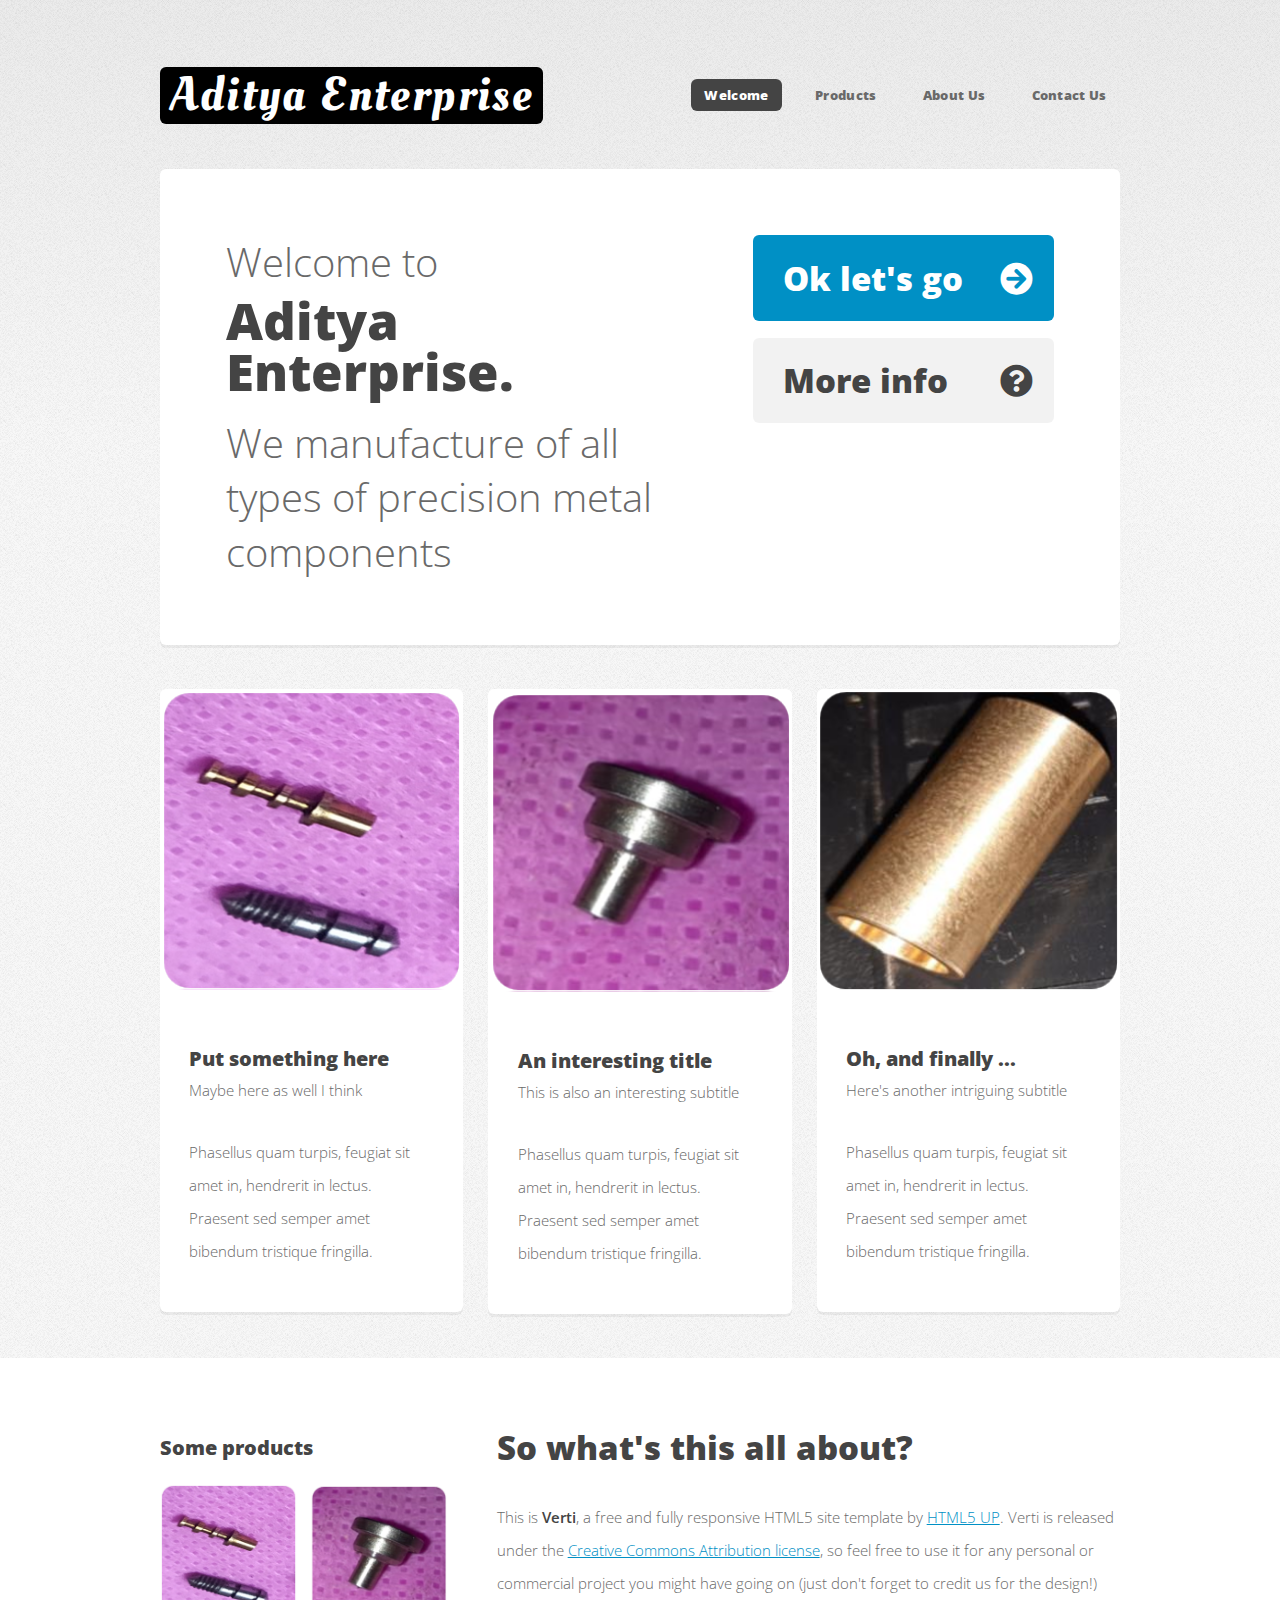
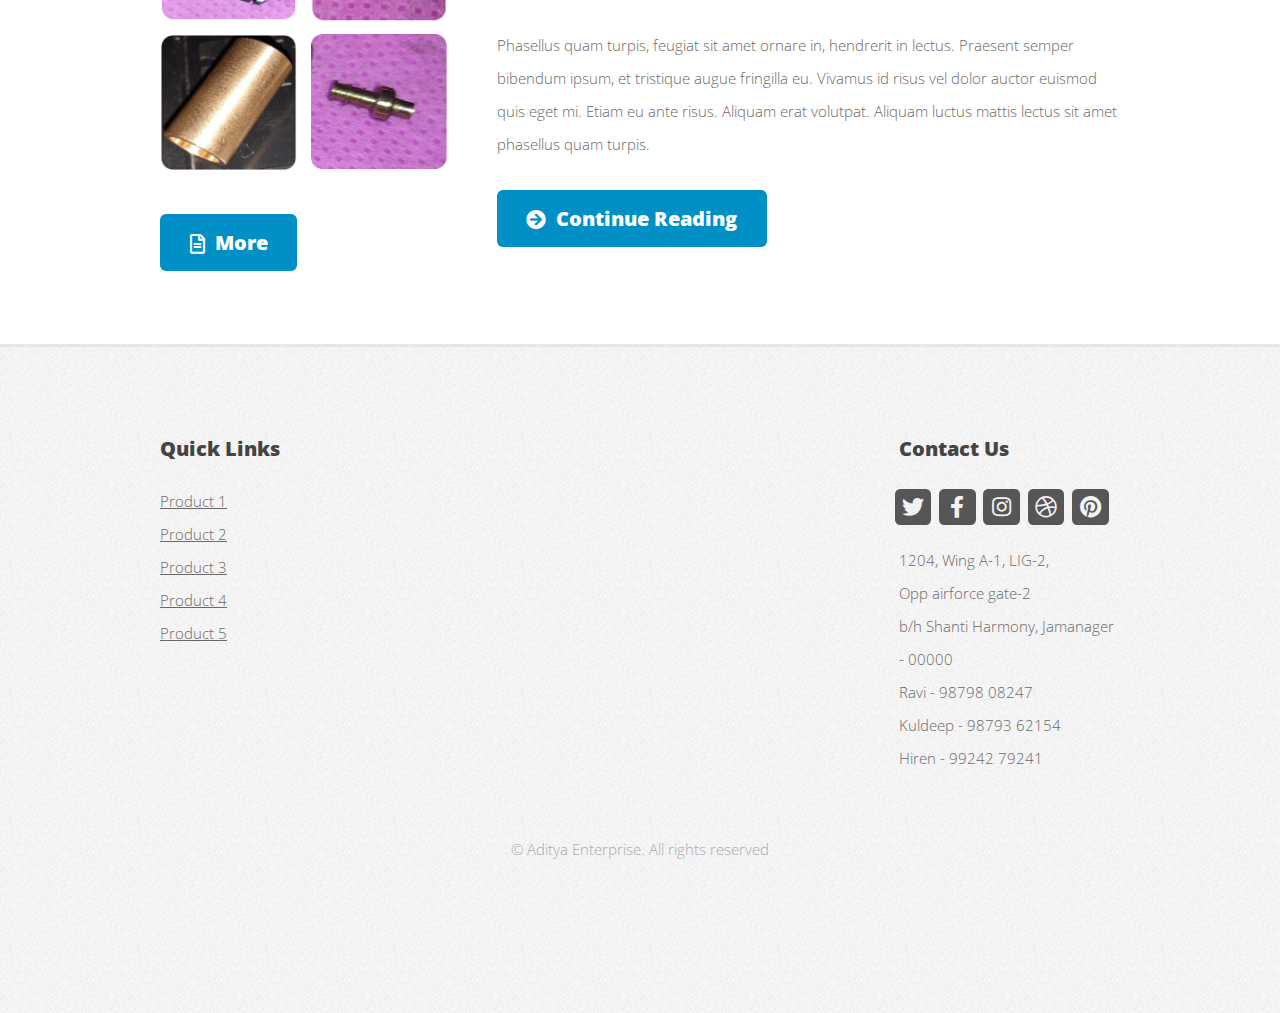
<file: index.html>
<!DOCTYPE HTML>
<html>
	<head>
		<title>Aditya Enterprise</title>
		<meta charset="utf-8" />
		<meta name="viewport" content="width=device-width, initial-scale=1, user-scalable=no" />
		<link rel="stylesheet" href="assets/css/main.css" />
	</head>
	<body class="is-preload homepage">
		<div id="page-wrapper">

			<!-- Header -->
				<div id="header-wrapper">
					<header id="header" class="container">

						<!-- Logo -->
							<div id="logo">
								<h1><a href="index.html">Aditya Enterprise</a></h1>
								<span></span>
							</div>

						<!-- Nav -->
							<nav id="nav">
								<ul>
									<li class="current"><a href="index.html">Welcome</a></li>
									<li><a href="products.html">Products</a></li>
									<li><a href="aboutus.html">About Us</a></li>
									<li><a href="contactus.html">Contact Us</a></li>
										<!-- <ul>
											<li><a href="#">Lorem ipsum dolor</a></li>
											<li><a href="#">Magna phasellus</a></li>
											<li>
												<a href="#">Phasellus consequat</a>
												<ul>
													<li><a href="#">Lorem ipsum dolor</a></li>
													<li><a href="#">Phasellus consequat</a></li>
													<li><a href="#">Magna phasellus</a></li>
													<li><a href="#">Etiam dolore nisl</a></li>
												</ul>
											</li>
											<li><a href="#">Veroeros feugiat</a></li>
										</ul> 
									
									
									<li><a href="left-sidebar.html">Left Sidebar</a></li>
									<li><a href="right-sidebar.html">Right Sidebar</a></li>
									<li><a href="no-sidebar.html">No Sidebar</a></li>-->
								</ul>
							</nav>

					</header>
				</div>

			<!-- Banner -->
				<div id="banner-wrapper">
					<div id="banner" class="box container">
						<div class="row">
							<div class="col-7 col-12-medium">
								<p>Welcome to </p>
								<h2>Aditya Enterprise.</h2>
								<p>We manufacture of all types of precision metal components</p>
							</div>
							<div class="col-5 col-12-medium">
								<ul>
									<li><a href="products.html" class="button large icon solid fa-arrow-circle-right">Ok let's go</a></li>
									<li><a href="aboutus.html#" class="button alt large icon solid fa-question-circle">More info</a></li>
								</ul>
							</div>
						</div>
					</div>
				</div>

			<!-- Features -->
				<div id="features-wrapper">
					<div class="container">
						<div class="row">
							<div class="col-4 col-12-medium">

								<!-- Box -->
									<section class="box feature">
										<a href="#" class="image featured"><img src="images/Product1.png" alt="" /></a>
										<div class="inner">
											<header>
												<h2>Put something here</h2>
												<p>Maybe here as well I think</p>
											</header>
											<p>Phasellus quam turpis, feugiat sit amet in, hendrerit in lectus. Praesent sed semper amet bibendum tristique fringilla.</p>
										</div>
									</section>

							</div>
							<div class="col-4 col-12-medium">

								<!-- Box -->
									<section class="box feature">
										<a href="#" class="image featured"><img src="images/Product2.png" alt="" /></a>
										<div class="inner">
											<header>
												<h2>An interesting title</h2>
												<p>This is also an interesting subtitle</p>
											</header>
											<p>Phasellus quam turpis, feugiat sit amet in, hendrerit in lectus. Praesent sed semper amet bibendum tristique fringilla.</p>
										</div>
									</section>

							</div>
							<div class="col-4 col-12-medium">

								<!-- Box -->
									<section class="box feature">
										<a href="#" class="image featured"><img src="images/Product3.png" alt="" /></a>
										<div class="inner">
											<header>
												<h2>Oh, and finally ...</h2>
												<p>Here's another intriguing subtitle</p>
											</header>
											<p>Phasellus quam turpis, feugiat sit amet in, hendrerit in lectus. Praesent sed semper amet bibendum tristique fringilla.</p>
										</div>
									</section>

							</div>
						</div>
					</div>
				</div>

			<!-- Main -->
				<div id="main-wrapper">
					<div class="container">
						<div class="row gtr-200">
							<div class="col-4 col-12-medium">

								<!-- Sidebar -->
									<div id="sidebar">
										<section class="widget thumbnails">
											<h3>Some products</h3>
											<div class="grid">
												<div class="row gtr-50">
													<div class="col-6"><a href="#" class="image fit"><img src="images/Product1.png" alt="" /></a></div>
													<div class="col-6"><a href="#" class="image fit"><img src="images/Product2.png" alt="" /></a></div>
													<div class="col-6"><a href="#" class="image fit"><img src="images/Product3.png" alt="" /></a></div>
													<div class="col-6"><a href="#" class="image fit"><img src="images/Product4.png" alt="" /></a></div>
												</div>
											</div>
											<a href="products.html" class="button icon fa-file-alt">More</a>
										</section>
									</div>

							</div>
							<div class="col-8 col-12-medium imp-medium">

								<!-- Content -->
									<div id="content">
										<section class="last">
											<h2>So what's this all about?</h2>
											<p>This is <strong>Verti</strong>, a free and fully responsive HTML5 site template by <a href="http://html5up.net">HTML5 UP</a>.
											Verti is released under the <a href="http://html5up.net/license">Creative Commons Attribution license</a>, so feel free to use it for any personal or commercial project you might have going on (just don't forget to credit us for the design!)</p>
											<p>Phasellus quam turpis, feugiat sit amet ornare in, hendrerit in lectus. Praesent semper bibendum ipsum, et tristique augue fringilla eu. Vivamus id risus vel dolor auctor euismod quis eget mi. Etiam eu ante risus. Aliquam erat volutpat. Aliquam luctus mattis lectus sit amet phasellus quam turpis.</p>
											<a href="products.html" class="button icon solid fa-arrow-circle-right">Continue Reading</a>
										</section>
									</div>

							</div>
						</div>
					</div>
				</div>

			<!-- Footer -->
				<div id="footer-wrapper">
					<footer id="footer" class="container">
						<div class="row">
							<div class="col-3 col-6-medium col-12-small">

								<!-- Links -->
									<section class="widget links">
										<h3>Quick Links</h3>
										<ul class="style2">
											<li><a href="#">Product 1</a></li>
											<li><a href="#">Product 2</a></li>
											<li><a href="#">Product 3</a></li>
											<li><a href="#">Product 4</a></li>
											<li><a href="#">Product 5</a></li>
										</ul>
									</section>

							</div>
							<div class="col-3 col-6-medium col-12-small">

								<!-- Links -->
									<!-- <section class="widget links">
										<h3>Random Stuff</h3>
										<ul class="style2">
											<li><a href="#">Etiam feugiat condimentum</a></li>
											<li><a href="#">Aliquam imperdiet suscipit odio</a></li>
											<li><a href="#">Sed porttitor cras in erat nec</a></li>
											<li><a href="#">Felis varius pellentesque potenti</a></li>
											<li><a href="#">Nullam scelerisque blandit leo</a></li>
										</ul>
									</section> -->

							</div>
							<div class="col-3 col-6-medium col-12-small">

								<!-- Links -->
									<!-- <section class="widget links">
										<h3>Random Stuff</h3>
										<ul class="style2">
											<li><a href="#">Etiam feugiat condimentum</a></li>
											<li><a href="#">Aliquam imperdiet suscipit odio</a></li>
											<li><a href="#">Sed porttitor cras in erat nec</a></li>
											<li><a href="#">Felis varius pellentesque potenti</a></li>
											<li><a href="#">Nullam scelerisque blandit leo</a></li>
										</ul>
									</section> -->

							</div>
							<div class="col-3 col-6-medium col-12-small">

								<!-- Contact -->
									<section class="widget contact last">
										<h3>Contact Us</h3>
										<ul>
											<li><a href="#" class="icon brands fa-twitter"><span class="label">Twitter</span></a></li>
											<li><a href="#" class="icon brands fa-facebook-f"><span class="label">Facebook</span></a></li>
											<li><a href="#" class="icon brands fa-instagram"><span class="label">Instagram</span></a></li>
											<li><a href="#" class="icon brands fa-dribbble"><span class="label">Dribbble</span></a></li>
											<li><a href="#" class="icon brands fa-pinterest"><span class="label">Pinterest</span></a></li>
										</ul>
										<p>1204, Wing A-1, LIG-2, <br/>
											Opp airforce gate-2<br />
											b/h Shanti Harmony,
											Jamanager - 00000<br />
											Ravi    - 98798 08247 <br/>
										    Kuldeep - 98793 62154 <br/>
										    Hiren   - 99242 79241 <br/></p>
									</section>

							</div>
						</div>
						<div class="row">
							<div class="col-12">
								<div id="copyright">
									<ul class="menu">
										<li>&copy; Aditya Enterprise. All rights reserved</li>
										<!-- <li>Design: <a href="http://html5up.net">HTML5 UP</a></li> -->
									</ul>
								</div>
							</div>
						</div>
					</footer>
				</div>

			</div>

		<!-- Scripts -->

			<script src="assets/js/jquery.min.js"></script>
			<script src="assets/js/jquery.dropotron.min.js"></script>
			<script src="assets/js/browser.min.js"></script>
			<script src="assets/js/breakpoints.min.js"></script>
			<script src="assets/js/util.js"></script>
			<script src="assets/js/main.js"></script>

	</body>
</html>
</file>
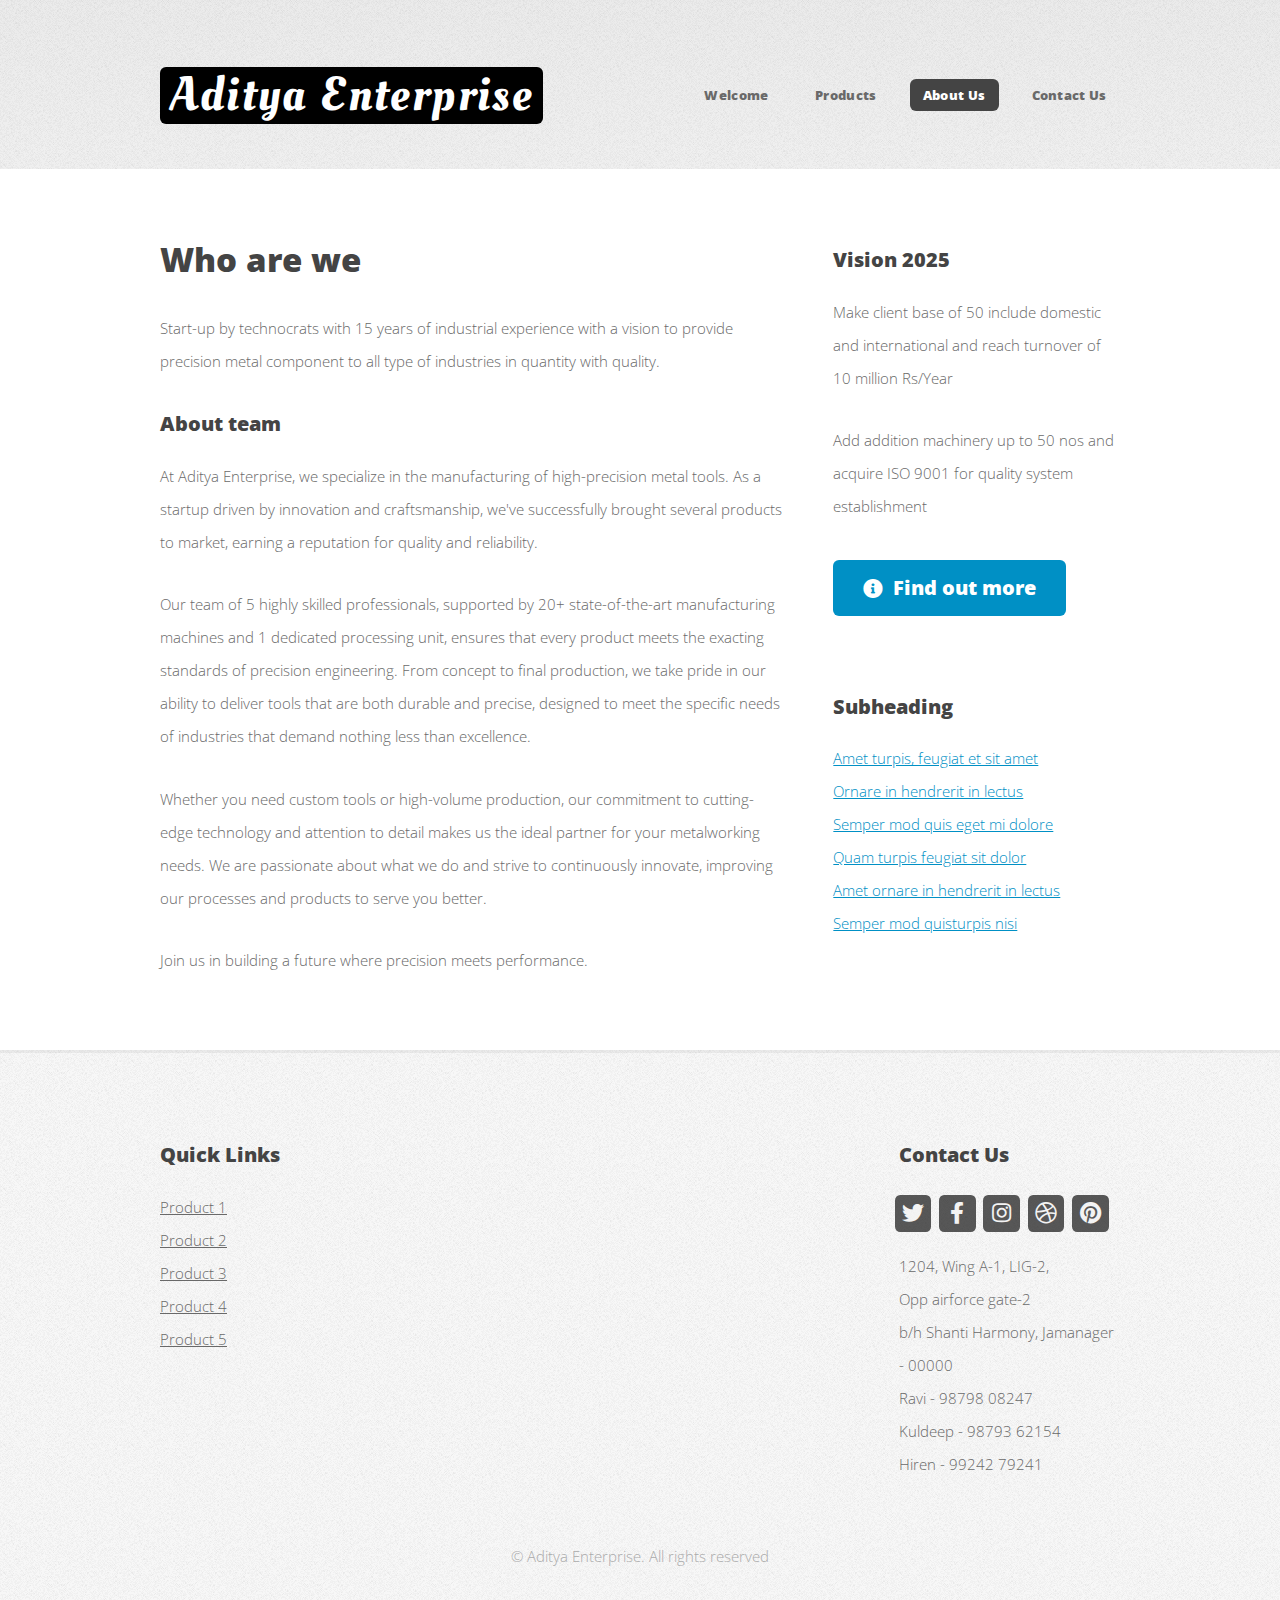
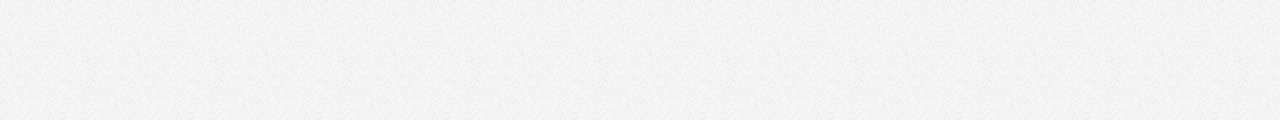
<file: aboutus.html>
<!DOCTYPE HTML>
<html>
	<head>
		<title>Aditya Enterprise</title>
		<meta charset="utf-8" />
		<meta name="viewport" content="width=device-width, initial-scale=1, user-scalable=no" />
		<link rel="stylesheet" href="assets/css/main.css" />
	</head>
	<body class="is-preload homepage">
		<div id="page-wrapper">

			<!-- Header -->
            <div id="header-wrapper">
                <header id="header" class="container">

                    <!-- Logo -->
                        <div id="logo">
                            <h1><a href="index.html">Aditya Enterprise</a></h1>
                            <span></span>
                        </div>

                    <!-- Nav -->
                        <nav id="nav">
                            <ul>
                                <li><a href="index.html">Welcome</a></li>
                                <li><a href="products.html">Products</a></li>
                                <li class="current"><a href="aboutus.html">About Us</a></li>
                                <li><a href="contactus.html">Contact Us</a></li>
                                    <!-- <ul>
                                        <li><a href="#">Lorem ipsum dolor</a></li>
                                        <li><a href="#">Magna phasellus</a></li>
                                        <li>
                                            <a href="#">Phasellus consequat</a>
                                            <ul>
                                                <li><a href="#">Lorem ipsum dolor</a></li>
                                                <li><a href="#">Phasellus consequat</a></li>
                                                <li><a href="#">Magna phasellus</a></li>
                                                <li><a href="#">Etiam dolore nisl</a></li>
                                            </ul>
                                        </li>
                                        <li><a href="#">Veroeros feugiat</a></li>
                                    </ul> 
                                
                                
                                <li><a href="left-sidebar.html">Left Sidebar</a></li>
                                <li><a href="right-sidebar.html">Right Sidebar</a></li>
                                <li><a href="no-sidebar.html">No Sidebar</a></li>-->
                            </ul>
                        </nav>

                </header>
            </div>
            <!-- Main -->
            <div id="main-wrapper">
                <div class="container">
                    <div class="row gtr-200">
                        <div class="col-8 col-12-medium">
                            <div id="content">
                                <article>
                                    <h2>Who are we</h2>

                                    <p>Start-up by technocrats with 15 years of industrial experience with a vision to provide precision metal component to all type of industries in quantity with quality.
                                    </p>

                                    <h3>About team</h3>
                                    <p>At Aditya Enterprise, we specialize in the manufacturing of high-precision metal tools. 
                                    As a startup driven by innovation and craftsmanship, we've successfully brought several products to market, earning a reputation for quality and reliability.</p>

                                    <p>Our team of 5 highly skilled professionals, supported by 20+ state-of-the-art manufacturing machines and 1 dedicated processing unit, 
                                    ensures that every product meets the exacting standards of precision engineering. From concept to final production, 
                                    we take pride in our ability to deliver tools that are both durable and precise, 
                                    designed to meet the specific needs of industries that demand nothing less than excellence.</p>

                                    <p>Whether you need custom tools or high-volume production, 
                                    our commitment to cutting-edge technology and attention to detail makes us the ideal partner for your metalworking needs.
                                    We are passionate about what we do and strive to continuously innovate, improving our processes and products to serve you better.</p>

                                    <p>Join us in building a future where precision meets performance.</p>

                                </article>
                            </div>
                        </div>
                        <div class="col-4 col-12-medium">
                            <div id="sidebar">

                                <!-- Sidebar -->
                                    <section>
                                        <h3>Vision 2025</h3>
                                        <p>Make client base of 50 include domestic and international and reach turnover of 10 million Rs/Year</p>
                                        <p>Add addition machinery up to 50 nos and acquire ISO 9001 for quality system establishment</p>
                                        <footer>
                                            <a href="contactus.html" class="button icon solid fa-info-circle">Find out more</a>
                                        </footer>
                                    </section>

                                    <section>
                                        <h3>Subheading</h3>
                                        <ul class="style2">
                                            <li><a href="#">Amet turpis, feugiat et sit amet</a></li>
                                            <li><a href="#">Ornare in hendrerit in lectus</a></li>
                                            <li><a href="#">Semper mod quis eget mi dolore</a></li>
                                            <li><a href="#">Quam turpis feugiat sit dolor</a></li>
                                            <li><a href="#">Amet ornare in hendrerit in lectus</a></li>
                                            <li><a href="#">Semper mod quisturpis nisi</a></li>
                                        </ul>
                                    </section>

                            </div>
                        </div>
                    </div>
                </div>
            </div>

            <!-- Footer -->
            <div id="footer-wrapper">
                <footer id="footer" class="container">
                    <div class="row">
                        <div class="col-3 col-6-medium col-12-small">

                            <!-- Links -->
                                <section class="widget links">
                                    <h3>Quick Links</h3>
                                    <ul class="style2">
                                        <li><a href="#">Product 1</a></li>
                                        <li><a href="#">Product 2</a></li>
                                        <li><a href="#">Product 3</a></li>
                                        <li><a href="#">Product 4</a></li>
                                        <li><a href="#">Product 5</a></li>
                                    </ul>
                                </section>

                        </div>
                        <div class="col-3 col-6-medium col-12-small">

                            <!-- Links -->
                                <!-- <section class="widget links">
                                    <h3>Random Stuff</h3>
                                    <ul class="style2">
                                        <li><a href="#">Etiam feugiat condimentum</a></li>
                                        <li><a href="#">Aliquam imperdiet suscipit odio</a></li>
                                        <li><a href="#">Sed porttitor cras in erat nec</a></li>
                                        <li><a href="#">Felis varius pellentesque potenti</a></li>
                                        <li><a href="#">Nullam scelerisque blandit leo</a></li>
                                    </ul>
                                </section> -->

                        </div>
                        <div class="col-3 col-6-medium col-12-small">

                            <!-- Links -->
                                <!-- <section class="widget links">
                                    <h3>Random Stuff</h3>
                                    <ul class="style2">
                                        <li><a href="#">Etiam feugiat condimentum</a></li>
                                        <li><a href="#">Aliquam imperdiet suscipit odio</a></li>
                                        <li><a href="#">Sed porttitor cras in erat nec</a></li>
                                        <li><a href="#">Felis varius pellentesque potenti</a></li>
                                        <li><a href="#">Nullam scelerisque blandit leo</a></li>
                                    </ul>
                                </section> -->

                        </div>
                        <div class="col-3 col-6-medium col-12-small">

                            <!-- Contact -->
                                <section class="widget contact last">
                                    <h3>Contact Us</h3>
                                    <ul>
                                        <li><a href="#" class="icon brands fa-twitter"><span class="label">Twitter</span></a></li>
                                        <li><a href="#" class="icon brands fa-facebook-f"><span class="label">Facebook</span></a></li>
                                        <li><a href="#" class="icon brands fa-instagram"><span class="label">Instagram</span></a></li>
                                        <li><a href="#" class="icon brands fa-dribbble"><span class="label">Dribbble</span></a></li>
                                        <li><a href="#" class="icon brands fa-pinterest"><span class="label">Pinterest</span></a></li>
                                    </ul>
                                    <p>1204, Wing A-1, LIG-2, <br/>
                                        Opp airforce gate-2<br />
                                        b/h Shanti Harmony,
                                        Jamanager - 00000<br />
                                        Ravi    - 98798 08247 <br/>
                                        Kuldeep - 98793 62154 <br/>
                                        Hiren   - 99242 79241 <br/></p>
                                </section>

                        </div>
                    </div>
                    <div class="row">
                        <div class="col-12">
                            <div id="copyright">
                                <ul class="menu">
                                    <li>&copy; Aditya Enterprise. All rights reserved</li>
                                    <!-- <li>Design: <a href="http://html5up.net">HTML5 UP</a></li> -->
                                </ul>
                            </div>
                        </div>
                    </div>
                </footer>
            </div>

        </div>

		<!-- Scripts -->

        <script src="assets/js/jquery.min.js"></script>
        <script src="assets/js/jquery.dropotron.min.js"></script>
        <script src="assets/js/browser.min.js"></script>
        <script src="assets/js/breakpoints.min.js"></script>
        <script src="assets/js/util.js"></script>
        <script src="assets/js/main.js"></script>

	</body>
</html>
</file>
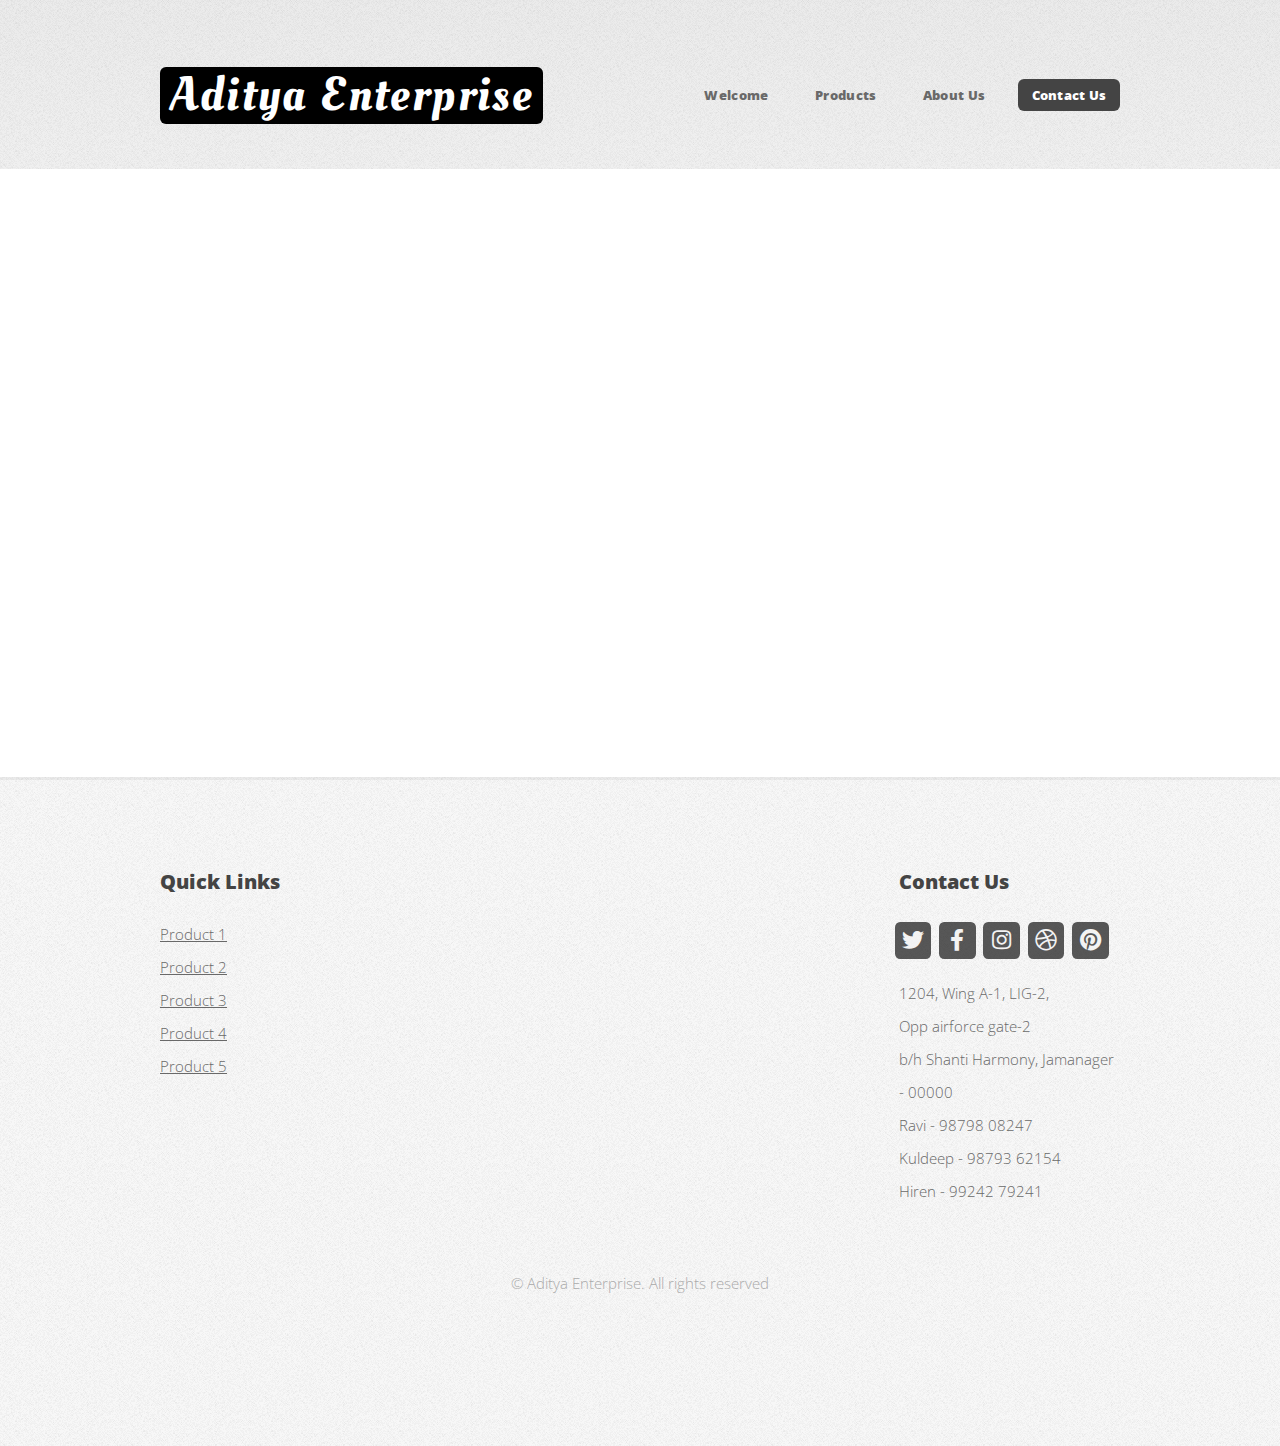
<file: contactus.html>
<!DOCTYPE HTML>
<html>
	<head>
		<title>Aditya Enterprise</title>
		<meta charset="utf-8" />
		<meta name="viewport" content="width=device-width, initial-scale=1, user-scalable=no" />
		<link rel="stylesheet" href="assets/css/main.css" />
	</head>
	<body class="is-preload homepage">
		<div id="page-wrapper">

			<!-- Header -->
				<div id="header-wrapper">
					<header id="header" class="container">

						<!-- Logo -->
							<div id="logo">
								<h1><a href="index.html">Aditya Enterprise</a></h1>
								<span></span>
							</div>

						<!-- Nav -->
							<nav id="nav">
								<ul>
									<li><a href="index.html">Welcome</a></li>
									<li><a href="products.html">Products</a></li>
									<li><a href="aboutus.html">About Us</a></li>
									<li class="current"><a href="contactus.html">Contact Us</a></li>
										<!-- <ul>
											<li><a href="#">Lorem ipsum dolor</a></li>
											<li><a href="#">Magna phasellus</a></li>
											<li>
												<a href="#">Phasellus consequat</a>
												<ul>
													<li><a href="#">Lorem ipsum dolor</a></li>
													<li><a href="#">Phasellus consequat</a></li>
													<li><a href="#">Magna phasellus</a></li>
													<li><a href="#">Etiam dolore nisl</a></li>
												</ul>
											</li>
											<li><a href="#">Veroeros feugiat</a></li>
										</ul> 
									
									
									<li><a href="left-sidebar.html">Left Sidebar</a></li>
									<li><a href="right-sidebar.html">Right Sidebar</a></li>
									<li><a href="no-sidebar.html">No Sidebar</a></li>-->
								</ul>
							</nav>

					</header>
				</div>
                <div id="main-wrapper">
                    <div class="container">
                        <div id="content">
                            <iframe src="https://www.google.com/maps/embed?pb=!1m18!1m12!1m3!1d447.7701325119386!2d70.04883481949285!3d22.46188517211877!2m3!1f0!2f0!3f0!3m2!1i1024!2i768!4f13.1!3m3!1m2!1s0x3957154ac42d1e31%3A0x4312f78a9628f575!2sShanti%20Harmony!5e0!3m2!1sen!2sin!4v1726400190963!5m2!1sen!2sin" width="100%" height="450" style="border:0;" allowfullscreen="" loading="lazy" referrerpolicy="no-referrer-when-downgrade"></iframe>
                        </div>
                    </div>
                </div>
                <!-- Footer -->
				<div id="footer-wrapper">
					<footer id="footer" class="container">
						<div class="row">
							<div class="col-3 col-6-medium col-12-small">

								<!-- Links -->
									<section class="widget links">
										<h3>Quick Links</h3>
										<ul class="style2">
											<li><a href="#">Product 1</a></li>
											<li><a href="#">Product 2</a></li>
											<li><a href="#">Product 3</a></li>
											<li><a href="#">Product 4</a></li>
											<li><a href="#">Product 5</a></li>
										</ul>
									</section>

							</div>
							<div class="col-3 col-6-medium col-12-small">

								<!-- Links -->
									<!-- <section class="widget links">
										<h3>Random Stuff</h3>
										<ul class="style2">
											<li><a href="#">Etiam feugiat condimentum</a></li>
											<li><a href="#">Aliquam imperdiet suscipit odio</a></li>
											<li><a href="#">Sed porttitor cras in erat nec</a></li>
											<li><a href="#">Felis varius pellentesque potenti</a></li>
											<li><a href="#">Nullam scelerisque blandit leo</a></li>
										</ul>
									</section> -->

							</div>
							<div class="col-3 col-6-medium col-12-small">

								<!-- Links -->
									<!-- <section class="widget links">
										<h3>Random Stuff</h3>
										<ul class="style2">
											<li><a href="#">Etiam feugiat condimentum</a></li>
											<li><a href="#">Aliquam imperdiet suscipit odio</a></li>
											<li><a href="#">Sed porttitor cras in erat nec</a></li>
											<li><a href="#">Felis varius pellentesque potenti</a></li>
											<li><a href="#">Nullam scelerisque blandit leo</a></li>
										</ul>
									</section> -->

							</div>
							<div class="col-3 col-6-medium col-12-small">

								<!-- Contact -->
									<section class="widget contact last">
										<h3>Contact Us</h3>
										<ul>
											<li><a href="#" class="icon brands fa-twitter"><span class="label">Twitter</span></a></li>
											<li><a href="#" class="icon brands fa-facebook-f"><span class="label">Facebook</span></a></li>
											<li><a href="#" class="icon brands fa-instagram"><span class="label">Instagram</span></a></li>
											<li><a href="#" class="icon brands fa-dribbble"><span class="label">Dribbble</span></a></li>
											<li><a href="#" class="icon brands fa-pinterest"><span class="label">Pinterest</span></a></li>
										</ul>
										<p>1204, Wing A-1, LIG-2, <br/>
											Opp airforce gate-2<br />
											b/h Shanti Harmony,
											Jamanager - 00000<br />
											Ravi    - 98798 08247 <br/>
										    Kuldeep - 98793 62154 <br/>
										    Hiren   - 99242 79241 <br/></p>
									</section>

							</div>
						</div>
						<div class="row">
							<div class="col-12">
								<div id="copyright">
									<ul class="menu">
										<li>&copy; Aditya Enterprise. All rights reserved</li>
										<!-- <li>Design: <a href="http://html5up.net">HTML5 UP</a></li> -->
									</ul>
								</div>
							</div>
						</div>
					</footer>
				</div>

			</div>

		<!-- Scripts -->

			<script src="assets/js/jquery.min.js"></script>
			<script src="assets/js/jquery.dropotron.min.js"></script>
			<script src="assets/js/browser.min.js"></script>
			<script src="assets/js/breakpoints.min.js"></script>
			<script src="assets/js/util.js"></script>
			<script src="assets/js/main.js"></script>

	</body>
</html>
</file>
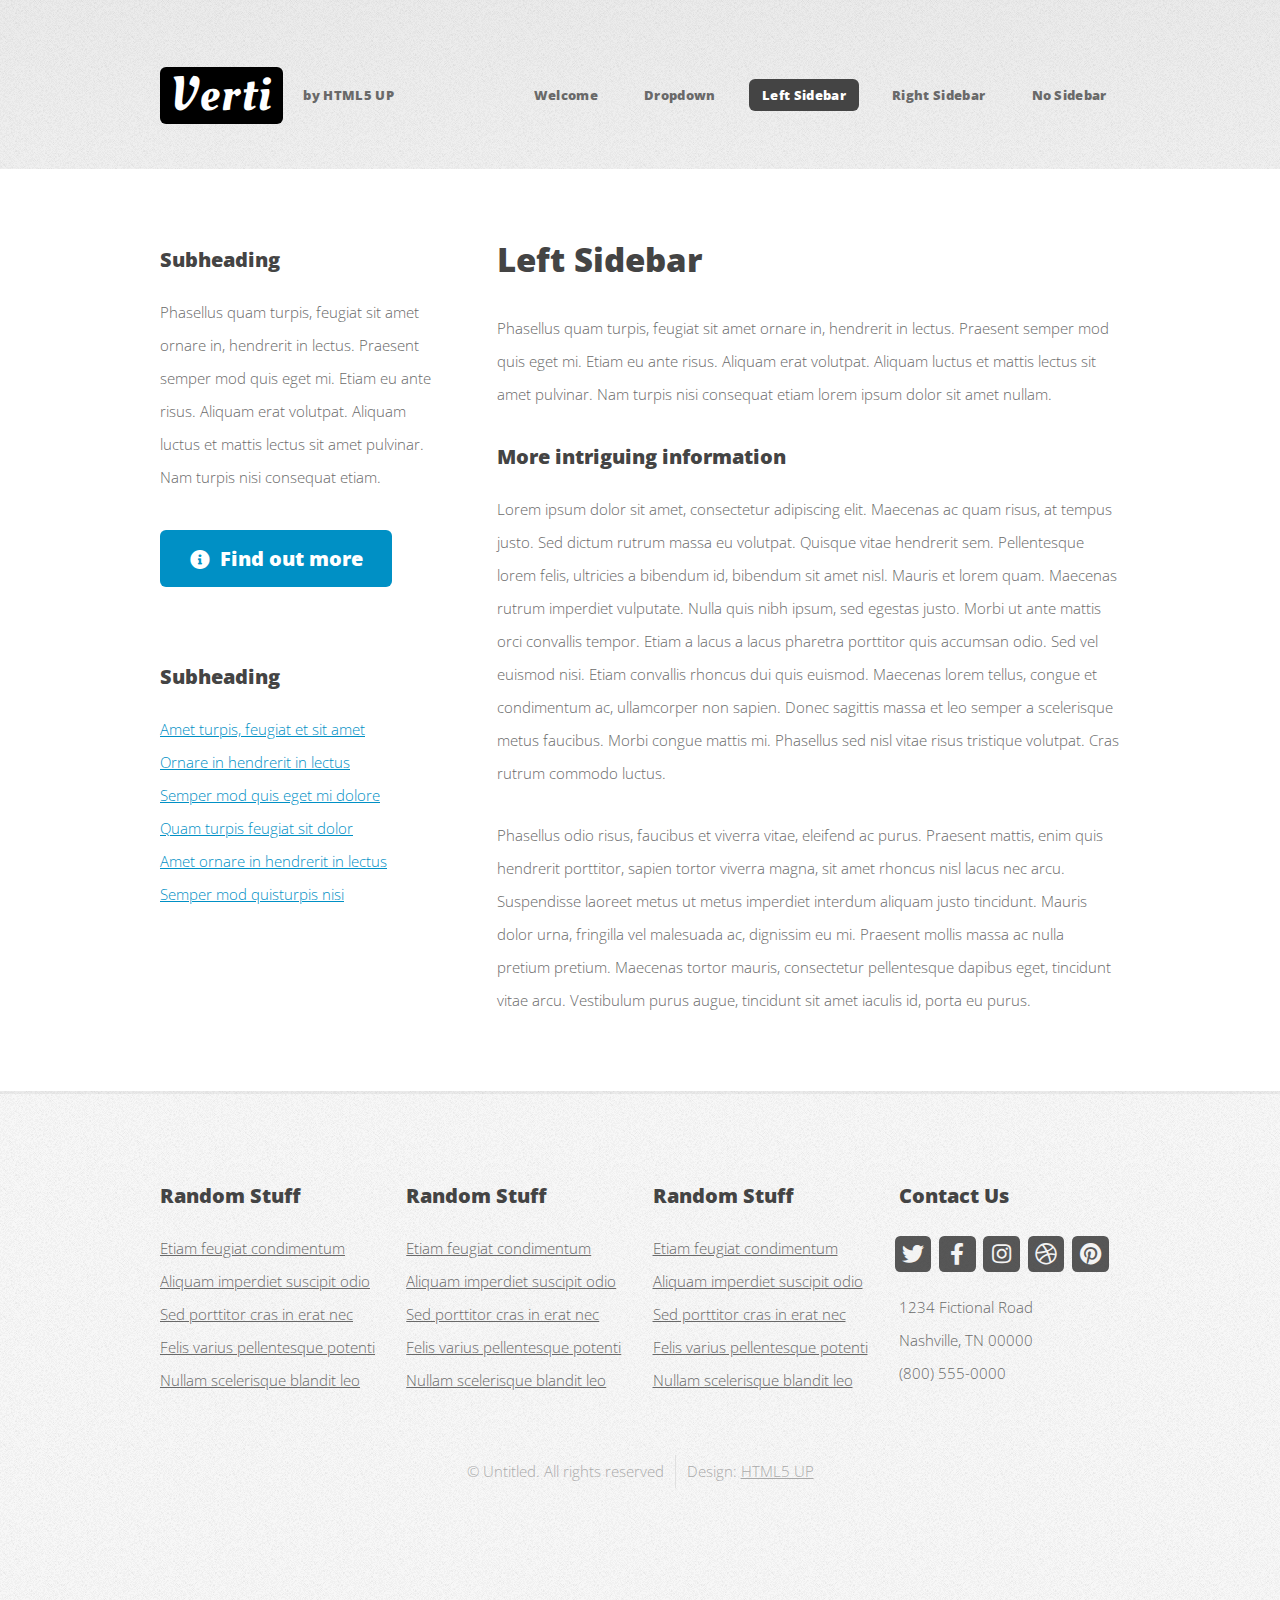
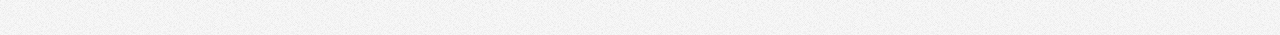
<file: left-sidebar.html>
<!DOCTYPE HTML>
<!--
	Verti by HTML5 UP
	html5up.net | @ajlkn
	Free for personal and commercial use under the CCA 3.0 license (html5up.net/license)
-->
<html>
	<head>
		<title>Verti by HTML5 UP</title>
		<meta charset="utf-8" />
		<meta name="viewport" content="width=device-width, initial-scale=1, user-scalable=no" />
		<link rel="stylesheet" href="assets/css/main.css" />
	</head>
	<body class="is-preload left-sidebar">
		<div id="page-wrapper">

			<!-- Header -->
				<div id="header-wrapper">
					<header id="header" class="container">

						<!-- Logo -->
							<div id="logo">
								<h1><a href="index.html">Verti</a></h1>
								<span>by HTML5 UP</span>
							</div>

						<!-- Nav -->
							<nav id="nav">
								<ul>
									<li><a href="index.html">Welcome</a></li>
									<li>
										<a href="#">Dropdown</a>
										<ul>
											<li><a href="#">Lorem ipsum dolor</a></li>
											<li><a href="#">Magna phasellus</a></li>
											<li>
												<a href="#">Phasellus consequat</a>
												<ul>
													<li><a href="#">Lorem ipsum dolor</a></li>
													<li><a href="#">Phasellus consequat</a></li>
													<li><a href="#">Magna phasellus</a></li>
													<li><a href="#">Etiam dolore nisl</a></li>
												</ul>
											</li>
											<li><a href="#">Veroeros feugiat</a></li>
										</ul>
									</li>
									<li class="current"><a href="left-sidebar.html">Left Sidebar</a></li>
									<li><a href="right-sidebar.html">Right Sidebar</a></li>
									<li><a href="no-sidebar.html">No Sidebar</a></li>
								</ul>
							</nav>

					</header>
				</div>

			<!-- Main -->
				<div id="main-wrapper">
					<div class="container">
						<div class="row gtr-200">
							<div class="col-4 col-12-medium">
								<div id="sidebar">

									<!-- Sidebar -->
										<section>
											<h3>Subheading</h3>
											<p>Phasellus quam turpis, feugiat sit amet ornare in, hendrerit in lectus.
											Praesent semper mod quis eget mi. Etiam eu ante risus. Aliquam erat volutpat.
											Aliquam luctus et mattis lectus sit amet pulvinar. Nam turpis nisi
											consequat etiam.</p>
											<footer>
												<a href="#" class="button icon solid fa-info-circle">Find out more</a>
											</footer>
										</section>

										<section>
											<h3>Subheading</h3>
											<ul class="style2">
												<li><a href="#">Amet turpis, feugiat et sit amet</a></li>
												<li><a href="#">Ornare in hendrerit in lectus</a></li>
												<li><a href="#">Semper mod quis eget mi dolore</a></li>
												<li><a href="#">Quam turpis feugiat sit dolor</a></li>
												<li><a href="#">Amet ornare in hendrerit in lectus</a></li>
												<li><a href="#">Semper mod quisturpis nisi</a></li>
											</ul>
										</section>

								</div>
							</div>
							<div class="col-8 col-12-medium imp-medium">
								<div id="content">

									<!-- Content -->
										<article>

											<h2>Left Sidebar</h2>

											<p>Phasellus quam turpis, feugiat sit amet ornare in, hendrerit in lectus.
											Praesent semper mod quis eget mi. Etiam eu ante risus. Aliquam erat volutpat.
											Aliquam luctus et mattis lectus sit amet pulvinar. Nam turpis nisi
											consequat etiam lorem ipsum dolor sit amet nullam.</p>

											<h3>More intriguing information</h3>
											<p>Lorem ipsum dolor sit amet, consectetur adipiscing elit. Maecenas ac quam risus, at tempus
											justo. Sed dictum rutrum massa eu volutpat. Quisque vitae hendrerit sem. Pellentesque lorem felis,
											ultricies a bibendum id, bibendum sit amet nisl. Mauris et lorem quam. Maecenas rutrum imperdiet
											vulputate. Nulla quis nibh ipsum, sed egestas justo. Morbi ut ante mattis orci convallis tempor.
											Etiam a lacus a lacus pharetra porttitor quis accumsan odio. Sed vel euismod nisi. Etiam convallis
											rhoncus dui quis euismod. Maecenas lorem tellus, congue et condimentum ac, ullamcorper non sapien.
											Donec sagittis massa et leo semper a scelerisque metus faucibus. Morbi congue mattis mi.
											Phasellus sed nisl vitae risus tristique volutpat. Cras rutrum commodo luctus.</p>

											<p>Phasellus odio risus, faucibus et viverra vitae, eleifend ac purus. Praesent mattis, enim
											quis hendrerit porttitor, sapien tortor viverra magna, sit amet rhoncus nisl lacus nec arcu.
											Suspendisse laoreet metus ut metus imperdiet interdum aliquam justo tincidunt. Mauris dolor urna,
											fringilla vel malesuada ac, dignissim eu mi. Praesent mollis massa ac nulla pretium pretium.
											Maecenas tortor mauris, consectetur pellentesque dapibus eget, tincidunt vitae arcu.
											Vestibulum purus augue, tincidunt sit amet iaculis id, porta eu purus.</p>

										</article>

								</div>
							</div>
						</div>
					</div>
				</div>

			<!-- Footer -->
				<div id="footer-wrapper">
					<footer id="footer" class="container">
						<div class="row">
							<div class="col-3 col-6-medium col-12-small">

								<!-- Links -->
									<section class="widget links">
										<h3>Random Stuff</h3>
										<ul class="style2">
											<li><a href="#">Etiam feugiat condimentum</a></li>
											<li><a href="#">Aliquam imperdiet suscipit odio</a></li>
											<li><a href="#">Sed porttitor cras in erat nec</a></li>
											<li><a href="#">Felis varius pellentesque potenti</a></li>
											<li><a href="#">Nullam scelerisque blandit leo</a></li>
										</ul>
									</section>

							</div>
							<div class="col-3 col-6-medium col-12-small">

								<!-- Links -->
									<section class="widget links">
										<h3>Random Stuff</h3>
										<ul class="style2">
											<li><a href="#">Etiam feugiat condimentum</a></li>
											<li><a href="#">Aliquam imperdiet suscipit odio</a></li>
											<li><a href="#">Sed porttitor cras in erat nec</a></li>
											<li><a href="#">Felis varius pellentesque potenti</a></li>
											<li><a href="#">Nullam scelerisque blandit leo</a></li>
										</ul>
									</section>

							</div>
							<div class="col-3 col-6-medium col-12-small">

								<!-- Links -->
									<section class="widget links">
										<h3>Random Stuff</h3>
										<ul class="style2">
											<li><a href="#">Etiam feugiat condimentum</a></li>
											<li><a href="#">Aliquam imperdiet suscipit odio</a></li>
											<li><a href="#">Sed porttitor cras in erat nec</a></li>
											<li><a href="#">Felis varius pellentesque potenti</a></li>
											<li><a href="#">Nullam scelerisque blandit leo</a></li>
										</ul>
									</section>

							</div>
							<div class="col-3 col-6-medium col-12-small">

								<!-- Contact -->
									<section class="widget contact">
										<h3>Contact Us</h3>
										<ul>
											<li><a href="#" class="icon brands fa-twitter"><span class="label">Twitter</span></a></li>
											<li><a href="#" class="icon brands fa-facebook-f"><span class="label">Facebook</span></a></li>
											<li><a href="#" class="icon brands fa-instagram"><span class="label">Instagram</span></a></li>
											<li><a href="#" class="icon brands fa-dribbble"><span class="label">Dribbble</span></a></li>
											<li><a href="#" class="icon brands fa-pinterest"><span class="label">Pinterest</span></a></li>
										</ul>
										<p>1234 Fictional Road<br />
										Nashville, TN 00000<br />
										(800) 555-0000</p>
									</section>

							</div>
						</div>
						<div class="row">
							<div class="col-12">
								<div id="copyright">
									<ul class="menu">
										<li>&copy; Untitled. All rights reserved</li><li>Design: <a href="http://html5up.net">HTML5 UP</a></li>
									</ul>
								</div>
							</div>
						</div>
					</footer>
				</div>

			</div>

		<!-- Scripts -->

			<script src="assets/js/jquery.min.js"></script>
			<script src="assets/js/jquery.dropotron.min.js"></script>
			<script src="assets/js/browser.min.js"></script>
			<script src="assets/js/breakpoints.min.js"></script>
			<script src="assets/js/util.js"></script>
			<script src="assets/js/main.js"></script>

	</body>
</html>
</file>
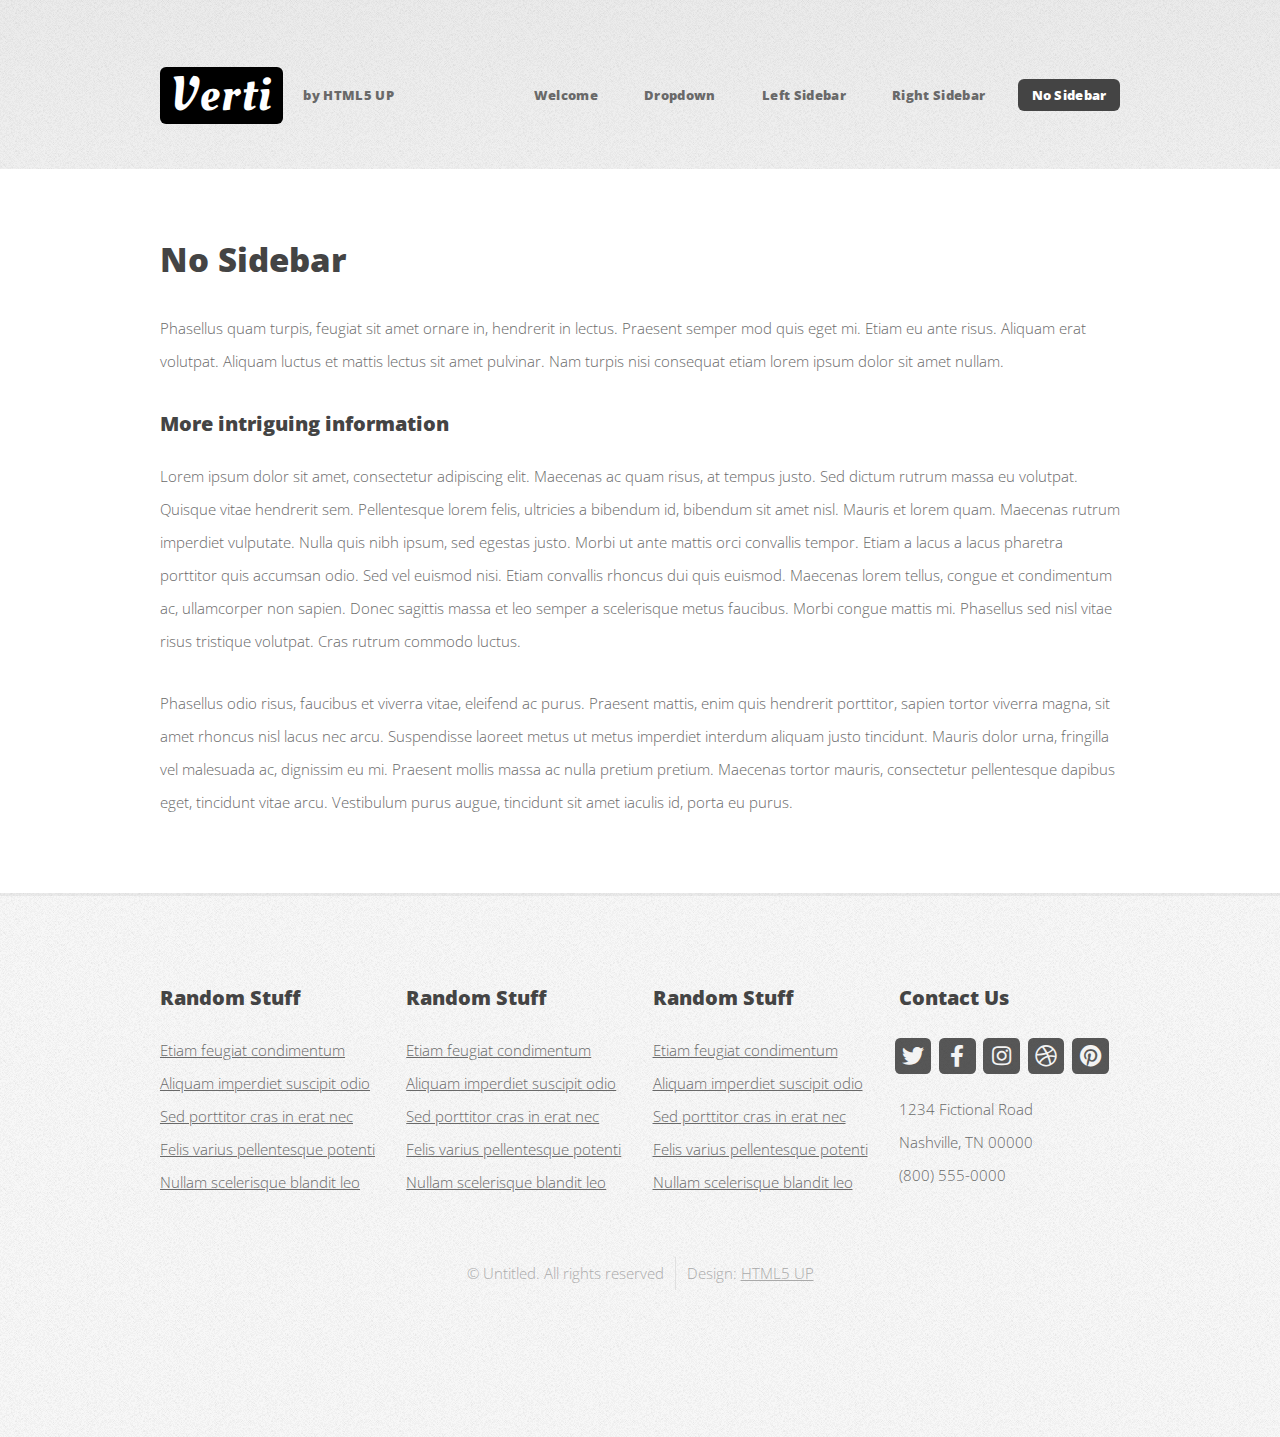
<file: no-sidebar.html>
<!DOCTYPE HTML>
<!--
	Verti by HTML5 UP
	html5up.net | @ajlkn
	Free for personal and commercial use under the CCA 3.0 license (html5up.net/license)
-->
<html>
	<head>
		<title>Verti by HTML5 UP</title>
		<meta charset="utf-8" />
		<meta name="viewport" content="width=device-width, initial-scale=1, user-scalable=no" />
		<link rel="stylesheet" href="assets/css/main.css" />
	</head>
	<body class="is-preload no-sidebar">
		<div id="page-wrapper">

			<!-- Header -->
				<div id="header-wrapper">
					<header id="header" class="container">

						<!-- Logo -->
							<div id="logo">
								<h1><a href="index.html">Verti</a></h1>
								<span>by HTML5 UP</span>
							</div>

						<!-- Nav -->
							<nav id="nav">
								<ul>
									<li><a href="index.html">Welcome</a></li>
									<li>
										<a href="#">Dropdown</a>
										<ul>
											<li><a href="#">Lorem ipsum dolor</a></li>
											<li><a href="#">Magna phasellus</a></li>
											<li>
												<a href="#">Phasellus consequat</a>
												<ul>
													<li><a href="#">Lorem ipsum dolor</a></li>
													<li><a href="#">Phasellus consequat</a></li>
													<li><a href="#">Magna phasellus</a></li>
													<li><a href="#">Etiam dolore nisl</a></li>
												</ul>
											</li>
											<li><a href="#">Veroeros feugiat</a></li>
										</ul>
									</li>
									<li><a href="left-sidebar.html">Left Sidebar</a></li>
									<li><a href="right-sidebar.html">Right Sidebar</a></li>
									<li class="current"><a href="no-sidebar.html">No Sidebar</a></li>
								</ul>
							</nav>

					</header>
				</div>

			<!-- Main -->
				<div id="main-wrapper">
					<div class="container">
						<div id="content">

							<!-- Content -->
								<article>

									<h2>No Sidebar</h2>

									<p>Phasellus quam turpis, feugiat sit amet ornare in, hendrerit in lectus.
									Praesent semper mod quis eget mi. Etiam eu ante risus. Aliquam erat volutpat.
									Aliquam luctus et mattis lectus sit amet pulvinar. Nam turpis nisi
									consequat etiam lorem ipsum dolor sit amet nullam.</p>

									<h3>More intriguing information</h3>
									<p>Lorem ipsum dolor sit amet, consectetur adipiscing elit. Maecenas ac quam risus, at tempus
									justo. Sed dictum rutrum massa eu volutpat. Quisque vitae hendrerit sem. Pellentesque lorem felis,
									ultricies a bibendum id, bibendum sit amet nisl. Mauris et lorem quam. Maecenas rutrum imperdiet
									vulputate. Nulla quis nibh ipsum, sed egestas justo. Morbi ut ante mattis orci convallis tempor.
									Etiam a lacus a lacus pharetra porttitor quis accumsan odio. Sed vel euismod nisi. Etiam convallis
									rhoncus dui quis euismod. Maecenas lorem tellus, congue et condimentum ac, ullamcorper non sapien.
									Donec sagittis massa et leo semper a scelerisque metus faucibus. Morbi congue mattis mi.
									Phasellus sed nisl vitae risus tristique volutpat. Cras rutrum commodo luctus.</p>

									<p>Phasellus odio risus, faucibus et viverra vitae, eleifend ac purus. Praesent mattis, enim
									quis hendrerit porttitor, sapien tortor viverra magna, sit amet rhoncus nisl lacus nec arcu.
									Suspendisse laoreet metus ut metus imperdiet interdum aliquam justo tincidunt. Mauris dolor urna,
									fringilla vel malesuada ac, dignissim eu mi. Praesent mollis massa ac nulla pretium pretium.
									Maecenas tortor mauris, consectetur pellentesque dapibus eget, tincidunt vitae arcu.
									Vestibulum purus augue, tincidunt sit amet iaculis id, porta eu purus.</p>

								</article>

						</div>
					</div>
				</div>

			<!-- Footer -->
				<div id="footer-wrapper">
					<footer id="footer" class="container">
						<div class="row">
							<div class="col-3 col-6-medium col-12-small">

								<!-- Links -->
									<section class="widget links">
										<h3>Random Stuff</h3>
										<ul class="style2">
											<li><a href="#">Etiam feugiat condimentum</a></li>
											<li><a href="#">Aliquam imperdiet suscipit odio</a></li>
											<li><a href="#">Sed porttitor cras in erat nec</a></li>
											<li><a href="#">Felis varius pellentesque potenti</a></li>
											<li><a href="#">Nullam scelerisque blandit leo</a></li>
										</ul>
									</section>

							</div>
							<div class="col-3 col-6-medium col-12-small">

								<!-- Links -->
									<section class="widget links">
										<h3>Random Stuff</h3>
										<ul class="style2">
											<li><a href="#">Etiam feugiat condimentum</a></li>
											<li><a href="#">Aliquam imperdiet suscipit odio</a></li>
											<li><a href="#">Sed porttitor cras in erat nec</a></li>
											<li><a href="#">Felis varius pellentesque potenti</a></li>
											<li><a href="#">Nullam scelerisque blandit leo</a></li>
										</ul>
									</section>

							</div>
							<div class="col-3 col-6-medium col-12-small">

								<!-- Links -->
									<section class="widget links">
										<h3>Random Stuff</h3>
										<ul class="style2">
											<li><a href="#">Etiam feugiat condimentum</a></li>
											<li><a href="#">Aliquam imperdiet suscipit odio</a></li>
											<li><a href="#">Sed porttitor cras in erat nec</a></li>
											<li><a href="#">Felis varius pellentesque potenti</a></li>
											<li><a href="#">Nullam scelerisque blandit leo</a></li>
										</ul>
									</section>

							</div>
							<div class="col-3 col-6-medium col-12-small">

								<!-- Contact -->
									<section class="widget contact">
										<h3>Contact Us</h3>
										<ul>
											<li><a href="#" class="icon brands fa-twitter"><span class="label">Twitter</span></a></li>
											<li><a href="#" class="icon brands fa-facebook-f"><span class="label">Facebook</span></a></li>
											<li><a href="#" class="icon brands fa-instagram"><span class="label">Instagram</span></a></li>
											<li><a href="#" class="icon brands fa-dribbble"><span class="label">Dribbble</span></a></li>
											<li><a href="#" class="icon brands fa-pinterest"><span class="label">Pinterest</span></a></li>
										</ul>
										<p>1234 Fictional Road<br />
										Nashville, TN 00000<br />
										(800) 555-0000</p>
									</section>

							</div>
						</div>
						<div class="row">
							<div class="col-12">
								<div id="copyright">
									<ul class="menu">
										<li>&copy; Untitled. All rights reserved</li><li>Design: <a href="http://html5up.net">HTML5 UP</a></li>
									</ul>
								</div>
							</div>
						</div>
					</footer>
				</div>

			</div>

		<!-- Scripts -->

			<script src="assets/js/jquery.min.js"></script>
			<script src="assets/js/jquery.dropotron.min.js"></script>
			<script src="assets/js/browser.min.js"></script>
			<script src="assets/js/breakpoints.min.js"></script>
			<script src="assets/js/util.js"></script>
			<script src="assets/js/main.js"></script>

	</body>
</html>
</file>
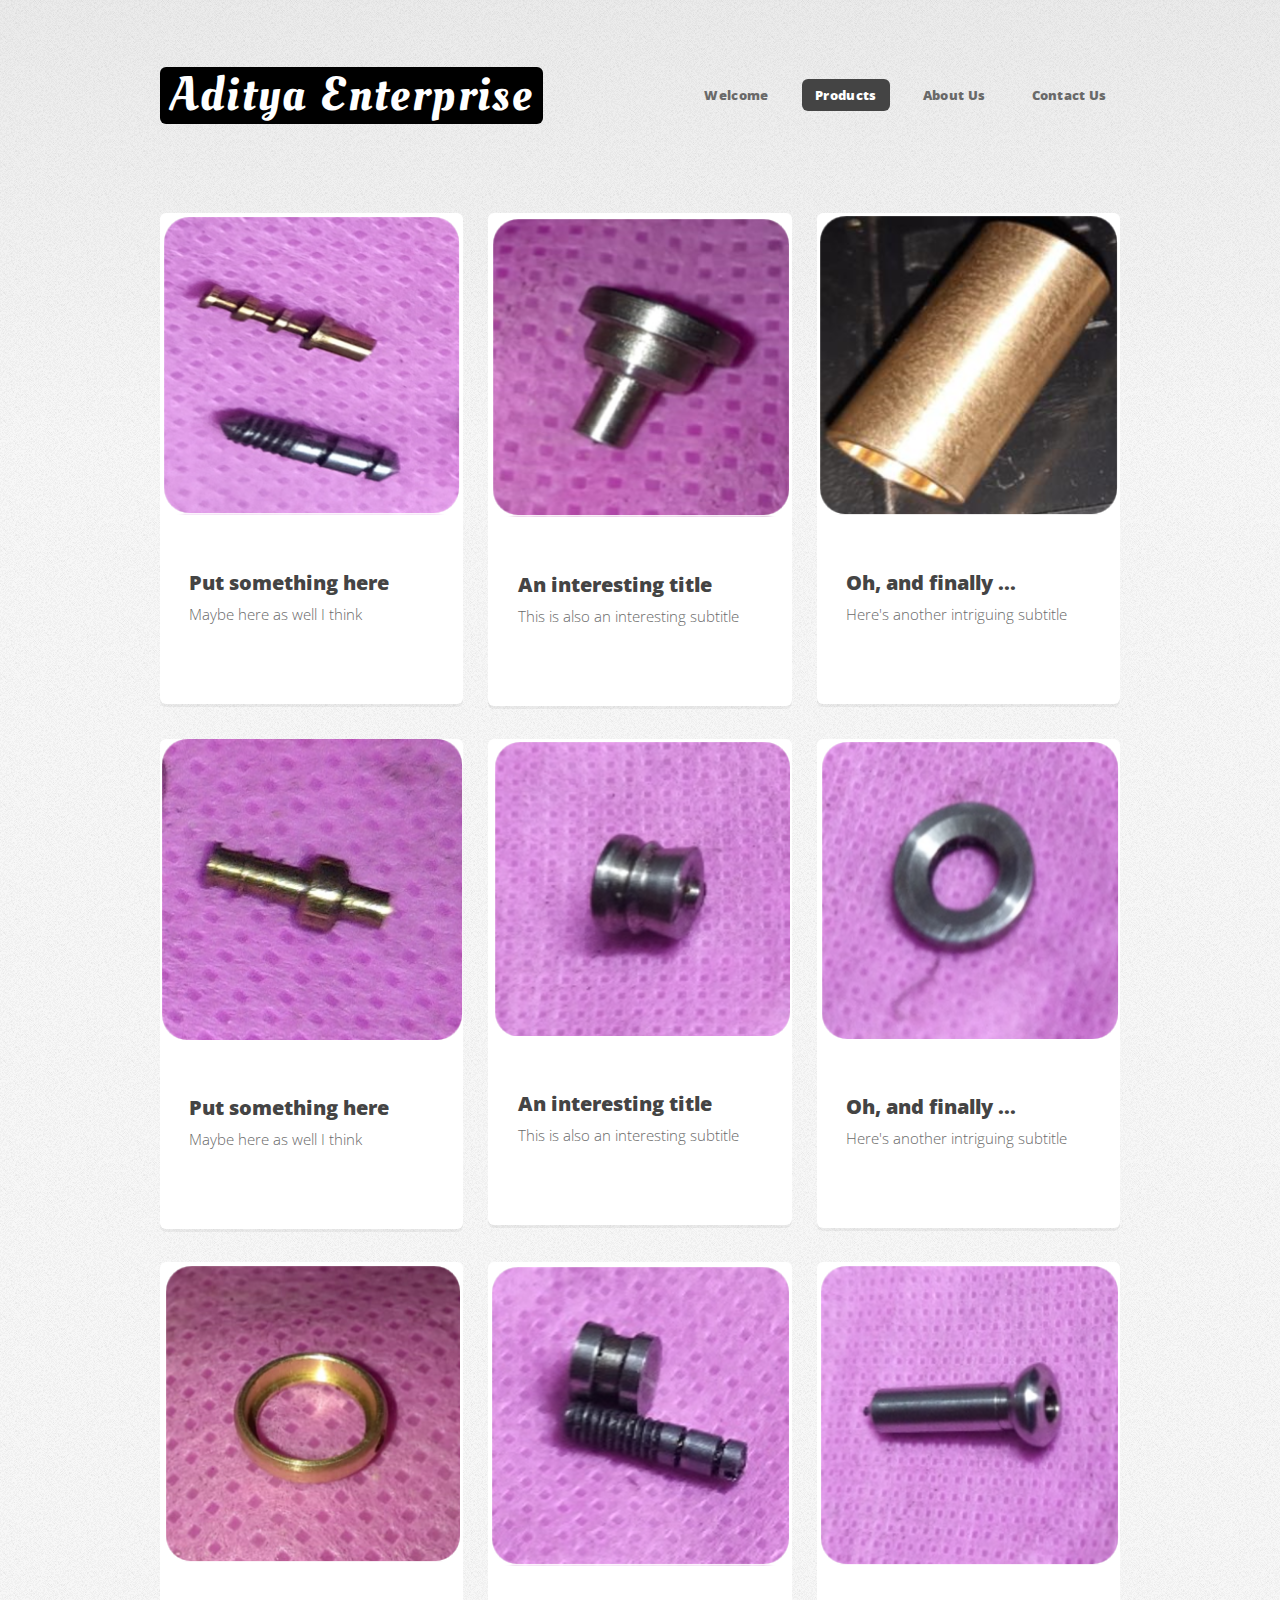
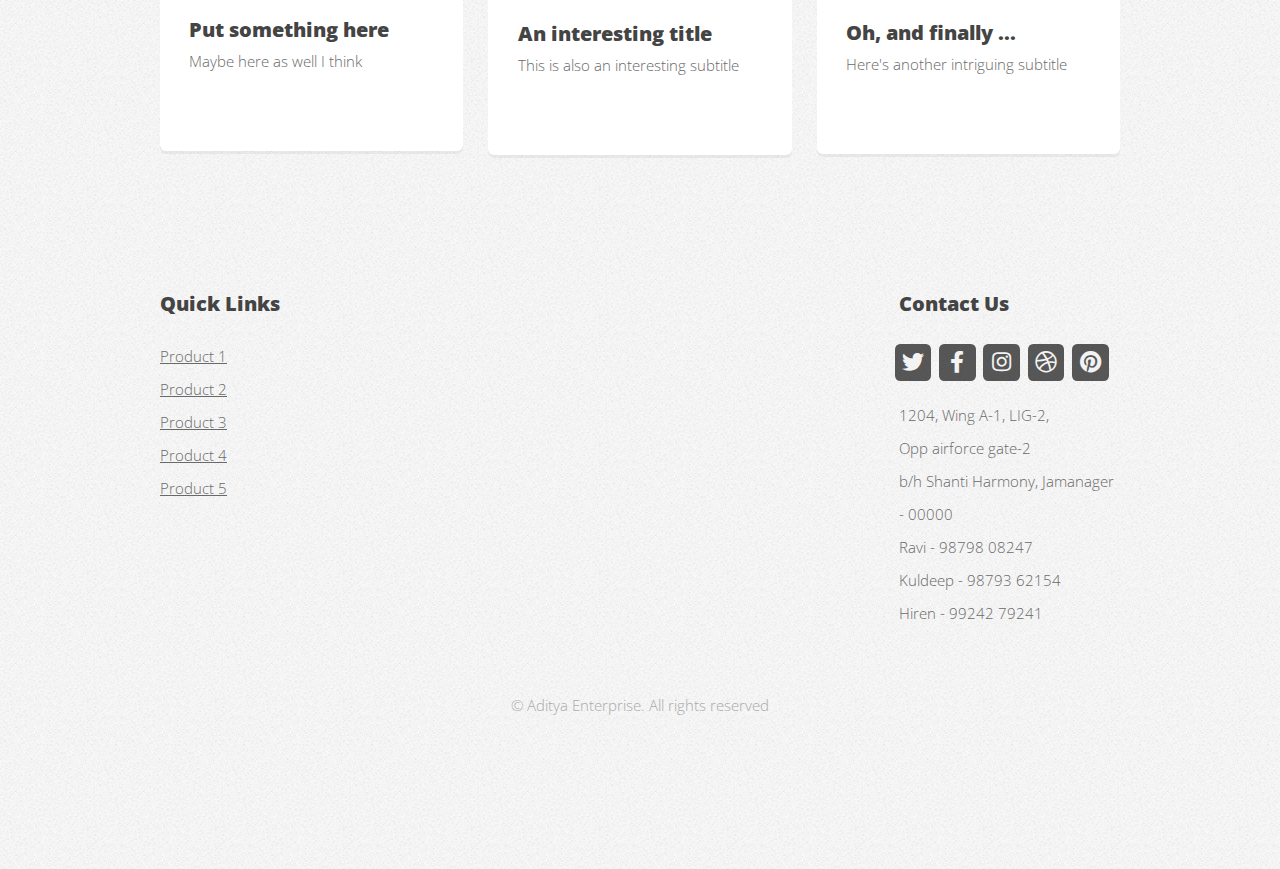
<file: products.html>
<!DOCTYPE HTML>
<html>
	<head>
		<title>Aditya Enterprise</title>
		<meta charset="utf-8" />
		<meta name="viewport" content="width=device-width, initial-scale=1, user-scalable=no" />
		<link rel="stylesheet" href="assets/css/main.css" />
	</head>
	<body class="is-preload homepage">
		<div id="page-wrapper">

			<!-- Header -->
				<div id="header-wrapper">
					<header id="header" class="container">

						<!-- Logo -->
							<div id="logo">
								<h1><a href="index.html">Aditya Enterprise</a></h1>
								<span></span>
							</div>

						<!-- Nav -->
							<nav id="nav">
								<ul>
									<li><a href="index.html">Welcome</a></li>
									<li class="current"><a href="products.html">Products</a></li>
									<li><a href="aboutus.html">About Us</a></li>
									<li><a href="contactus.html">Contact Us</a></li>
										<!-- <ul>
											<li><a href="#">Lorem ipsum dolor</a></li>
											<li><a href="#">Magna phasellus</a></li>
											<li>
												<a href="#">Phasellus consequat</a>
												<ul>
													<li><a href="#">Lorem ipsum dolor</a></li>
													<li><a href="#">Phasellus consequat</a></li>
													<li><a href="#">Magna phasellus</a></li>
													<li><a href="#">Etiam dolore nisl</a></li>
												</ul>
											</li>
											<li><a href="#">Veroeros feugiat</a></li>
										</ul> 
									
									
									<li><a href="left-sidebar.html">Left Sidebar</a></li>
									<li><a href="right-sidebar.html">Right Sidebar</a></li>
									<li><a href="no-sidebar.html">No Sidebar</a></li>-->
								</ul>
							</nav>

					</header>
				</div>

            <!-- Features -->
            <div id="features-wrapper">
                <div class="container">
                    <div class="row">
                        <div class="col-4 col-12-medium">

                            <!-- Box -->
                                <section class="box feature">
                                    <a href="#" class="image featured"><img src="images/Product1.png" alt="" /></a>
                                    <div class="inner">
                                        <header>
                                            <h2>Put something here</h2>
                                            <p>Maybe here as well I think</p>
                                        </header>
                                        <p></p>
                                    </div>
                                </section>

                        </div>
                        <div class="col-4 col-12-medium">

                            <!-- Box -->
                                <section class="box feature">
                                    <a href="#" class="image featured"><img src="images/Product2.png" alt="" /></a>
                                    <div class="inner">
                                        <header>
                                            <h2>An interesting title</h2>
                                            <p>This is also an interesting subtitle</p>
                                        </header>
                                        <p></p>
                                    </div>
                                </section>

                        </div>
                        <div class="col-4 col-12-medium">

                            <!-- Box -->
                                <section class="box feature">
                                    <a href="#" class="image featured"><img src="images/Product3.png" alt="" /></a>
                                    <div class="inner">
                                        <header>
                                            <h2>Oh, and finally ...</h2>
                                            <p>Here's another intriguing subtitle</p>
                                        </header>
                                        <p></p>
                                    </div>
                                </section>

                        </div>
                    </div>
                    <br/>
                    <div class="row">
                        <div class="col-4 col-12-medium">

                            <!-- Box -->
                                <section class="box feature">
                                    <a href="#" class="image featured"><img src="images/Product4.png" alt="" /></a>
                                    <div class="inner">
                                        <header>
                                            <h2>Put something here</h2>
                                            <p>Maybe here as well I think</p>
                                        </header>
                                        <p></p>
                                    </div>
                                </section>

                        </div>
                        <div class="col-4 col-12-medium">

                            <!-- Box -->
                                <section class="box feature">
                                    <a href="#" class="image featured"><img src="images/Product5.png" alt="" /></a>
                                    <div class="inner">
                                        <header>
                                            <h2>An interesting title</h2>
                                            <p>This is also an interesting subtitle</p>
                                        </header>
                                        <p></p>
                                    </div>
                                </section>

                        </div>
                        <div class="col-4 col-12-medium">

                            <!-- Box -->
                                <section class="box feature">
                                    <a href="#" class="image featured"><img src="images/Product6.png" alt="" /></a>
                                    <div class="inner">
                                        <header>
                                            <h2>Oh, and finally ...</h2>
                                            <p>Here's another intriguing subtitle</p>
                                        </header>
                                        <p></p>
                                    </div>
                                </section>

                        </div>
                    </div>
                    <br/>
                    <div class="row">
                        <div class="col-4 col-12-medium">

                            <!-- Box -->
                                <section class="box feature">
                                    <a href="#" class="image featured"><img src="images/Product7.png" alt="" /></a>
                                    <div class="inner">
                                        <header>
                                            <h2>Put something here</h2>
                                            <p>Maybe here as well I think</p>
                                        </header>
                                        <p></p>
                                    </div>
                                </section>

                        </div>
                        <div class="col-4 col-12-medium">

                            <!-- Box -->
                                <section class="box feature">
                                    <a href="#" class="image featured"><img src="images/Product8.png" alt="" /></a>
                                    <div class="inner">
                                        <header>
                                            <h2>An interesting title</h2>
                                            <p>This is also an interesting subtitle</p>
                                        </header>
                                        <p></p>
                                    </div>
                                </section>

                        </div>
                        <div class="col-4 col-12-medium">

                            <!-- Box -->
                                <section class="box feature">
                                    <a href="#" class="image featured"><img src="images/Product9.png" alt="" /></a>
                                    <div class="inner">
                                        <header>
                                            <h2>Oh, and finally ...</h2>
                                            <p>Here's another intriguing subtitle</p>
                                        </header>
                                        <p></p>
                                    </div>
                                </section>

                        </div>
                    </div>
                </div>
            </div>

                <!-- Footer -->
				<div id="footer-wrapper">
					<footer id="footer" class="container">
						<div class="row">
							<div class="col-3 col-6-medium col-12-small">

								<!-- Links -->
									<section class="widget links">
										<h3>Quick Links</h3>
										<ul class="style2">
											<li><a href="#">Product 1</a></li>
											<li><a href="#">Product 2</a></li>
											<li><a href="#">Product 3</a></li>
											<li><a href="#">Product 4</a></li>
											<li><a href="#">Product 5</a></li>
										</ul>
									</section>

							</div>
							<div class="col-3 col-6-medium col-12-small">

								<!-- Links -->
									<!-- <section class="widget links">
										<h3>Random Stuff</h3>
										<ul class="style2">
											<li><a href="#">Etiam feugiat condimentum</a></li>
											<li><a href="#">Aliquam imperdiet suscipit odio</a></li>
											<li><a href="#">Sed porttitor cras in erat nec</a></li>
											<li><a href="#">Felis varius pellentesque potenti</a></li>
											<li><a href="#">Nullam scelerisque blandit leo</a></li>
										</ul>
									</section> -->

							</div>
							<div class="col-3 col-6-medium col-12-small">

								<!-- Links -->
									<!-- <section class="widget links">
										<h3>Random Stuff</h3>
										<ul class="style2">
											<li><a href="#">Etiam feugiat condimentum</a></li>
											<li><a href="#">Aliquam imperdiet suscipit odio</a></li>
											<li><a href="#">Sed porttitor cras in erat nec</a></li>
											<li><a href="#">Felis varius pellentesque potenti</a></li>
											<li><a href="#">Nullam scelerisque blandit leo</a></li>
										</ul>
									</section> -->

							</div>
							<div class="col-3 col-6-medium col-12-small">

								<!-- Contact -->
									<section class="widget contact last">
										<h3>Contact Us</h3>
										<ul>
											<li><a href="#" class="icon brands fa-twitter"><span class="label">Twitter</span></a></li>
											<li><a href="#" class="icon brands fa-facebook-f"><span class="label">Facebook</span></a></li>
											<li><a href="#" class="icon brands fa-instagram"><span class="label">Instagram</span></a></li>
											<li><a href="#" class="icon brands fa-dribbble"><span class="label">Dribbble</span></a></li>
											<li><a href="#" class="icon brands fa-pinterest"><span class="label">Pinterest</span></a></li>
										</ul>
										<p>1204, Wing A-1, LIG-2, <br/>
											Opp airforce gate-2<br />
											b/h Shanti Harmony,
											Jamanager - 00000<br />
											Ravi    - 98798 08247 <br/>
										    Kuldeep - 98793 62154 <br/>
										    Hiren   - 99242 79241 <br/></p>
									</section>

							</div>
						</div>
						<div class="row">
							<div class="col-12">
								<div id="copyright">
									<ul class="menu">
										<li>&copy; Aditya Enterprise. All rights reserved</li>
										<!-- <li>Design: <a href="http://html5up.net">HTML5 UP</a></li> -->
									</ul>
								</div>
							</div>
						</div>
					</footer>
				</div>

			</div>

		<!-- Scripts -->

			<script src="assets/js/jquery.min.js"></script>
			<script src="assets/js/jquery.dropotron.min.js"></script>
			<script src="assets/js/browser.min.js"></script>
			<script src="assets/js/breakpoints.min.js"></script>
			<script src="assets/js/util.js"></script>
			<script src="assets/js/main.js"></script>

	</body>
</html>
</file>
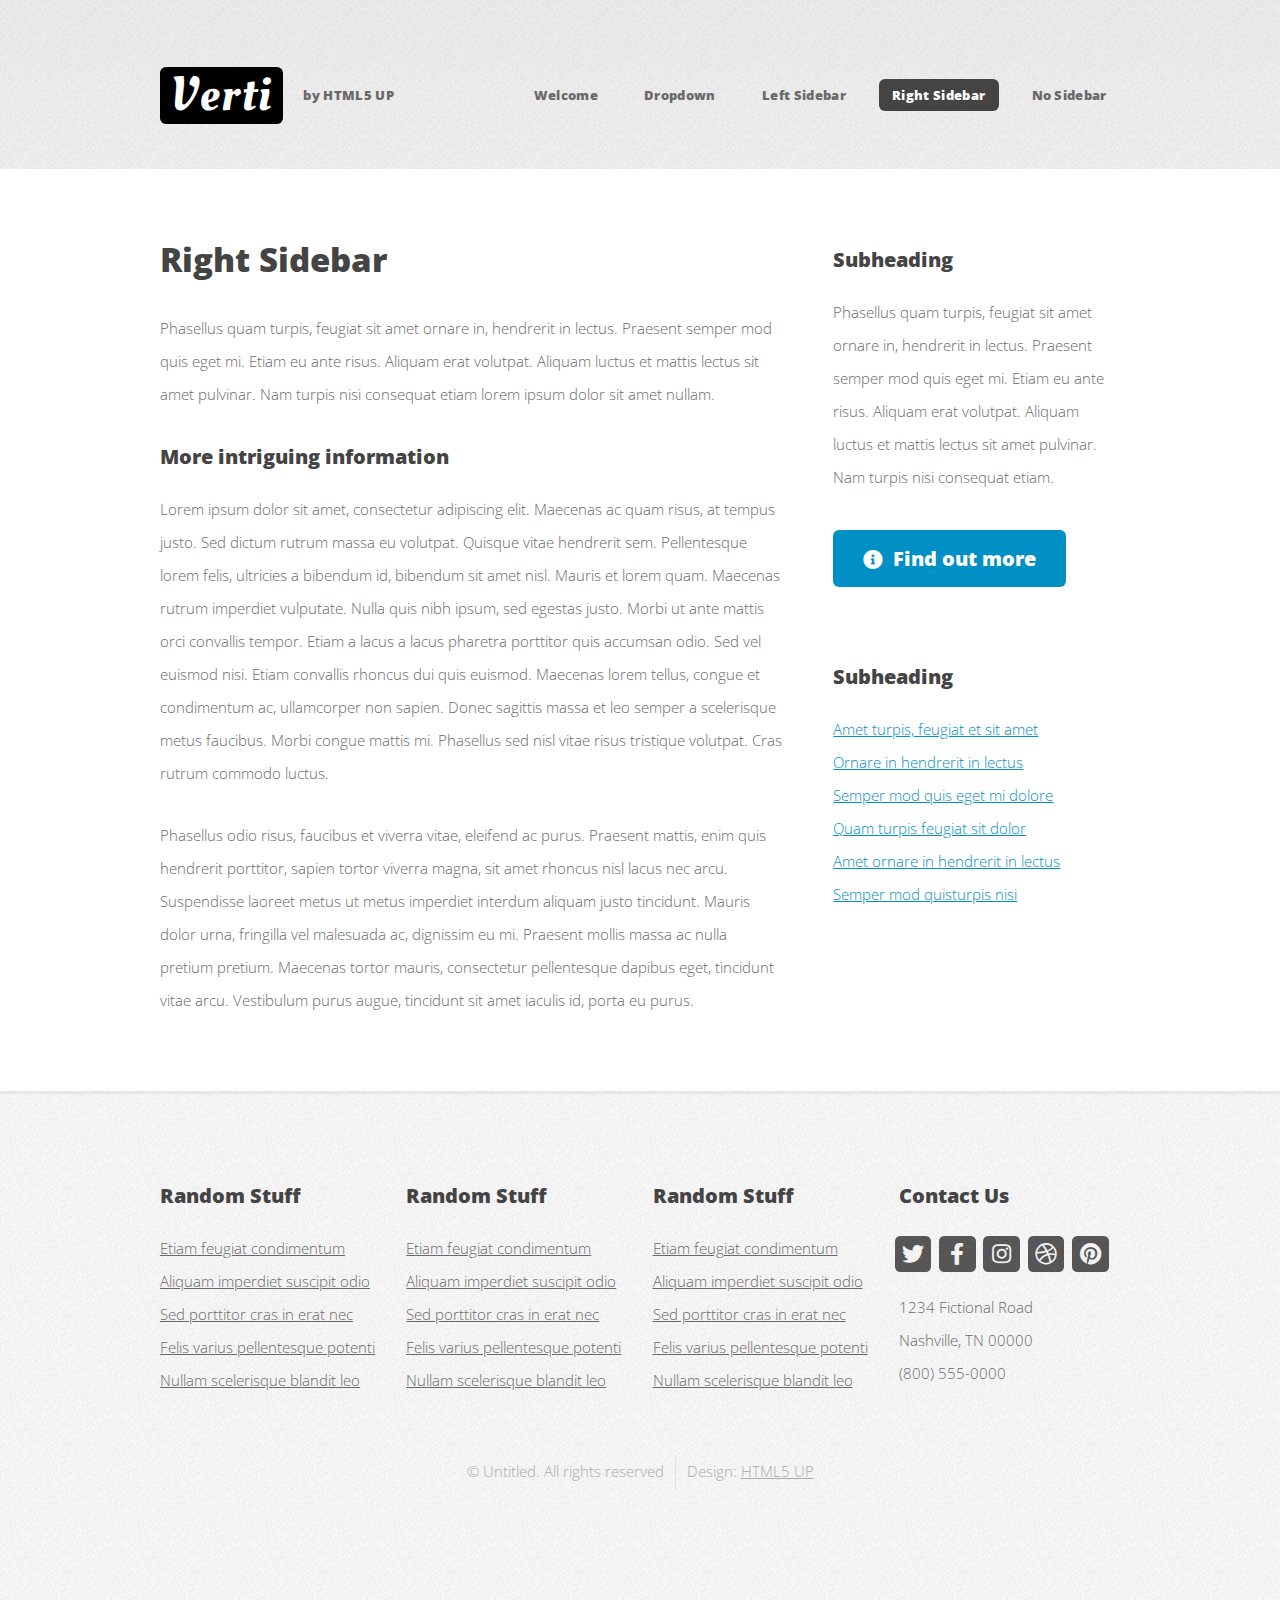
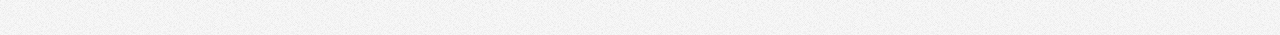
<file: right-sidebar.html>
<!DOCTYPE HTML>
<!--
	Verti by HTML5 UP
	html5up.net | @ajlkn
	Free for personal and commercial use under the CCA 3.0 license (html5up.net/license)
-->
<html>
	<head>
		<title>Verti by HTML5 UP</title>
		<meta charset="utf-8" />
		<meta name="viewport" content="width=device-width, initial-scale=1, user-scalable=no" />
		<link rel="stylesheet" href="assets/css/main.css" />
	</head>
	<body class="is-preload right-sidebar">
		<div id="page-wrapper">

			<!-- Header -->
				<div id="header-wrapper">
					<header id="header" class="container">

						<!-- Logo -->
							<div id="logo">
								<h1><a href="index.html">Verti</a></h1>
								<span>by HTML5 UP</span>
							</div>

						<!-- Nav -->
							<nav id="nav">
								<ul>
									<li><a href="index.html">Welcome</a></li>
									<li>
										<a href="#">Dropdown</a>
										<ul>
											<li><a href="#">Lorem ipsum dolor</a></li>
											<li><a href="#">Magna phasellus</a></li>
											<li>
												<a href="#">Phasellus consequat</a>
												<ul>
													<li><a href="#">Lorem ipsum dolor</a></li>
													<li><a href="#">Phasellus consequat</a></li>
													<li><a href="#">Magna phasellus</a></li>
													<li><a href="#">Etiam dolore nisl</a></li>
												</ul>
											</li>
											<li><a href="#">Veroeros feugiat</a></li>
										</ul>
									</li>
									<li><a href="left-sidebar.html">Left Sidebar</a></li>
									<li class="current"><a href="right-sidebar.html">Right Sidebar</a></li>
									<li><a href="no-sidebar.html">No Sidebar</a></li>
								</ul>
							</nav>

					</header>
				</div>

			<!-- Main -->
				<div id="main-wrapper">
					<div class="container">
						<div class="row gtr-200">
							<div class="col-8 col-12-medium">
								<div id="content">

									<!-- Content -->
										<article>

											<h2>Right Sidebar</h2>

											<p>Phasellus quam turpis, feugiat sit amet ornare in, hendrerit in lectus.
											Praesent semper mod quis eget mi. Etiam eu ante risus. Aliquam erat volutpat.
											Aliquam luctus et mattis lectus sit amet pulvinar. Nam turpis nisi
											consequat etiam lorem ipsum dolor sit amet nullam.</p>

											<h3>More intriguing information</h3>
											<p>Lorem ipsum dolor sit amet, consectetur adipiscing elit. Maecenas ac quam risus, at tempus
											justo. Sed dictum rutrum massa eu volutpat. Quisque vitae hendrerit sem. Pellentesque lorem felis,
											ultricies a bibendum id, bibendum sit amet nisl. Mauris et lorem quam. Maecenas rutrum imperdiet
											vulputate. Nulla quis nibh ipsum, sed egestas justo. Morbi ut ante mattis orci convallis tempor.
											Etiam a lacus a lacus pharetra porttitor quis accumsan odio. Sed vel euismod nisi. Etiam convallis
											rhoncus dui quis euismod. Maecenas lorem tellus, congue et condimentum ac, ullamcorper non sapien.
											Donec sagittis massa et leo semper a scelerisque metus faucibus. Morbi congue mattis mi.
											Phasellus sed nisl vitae risus tristique volutpat. Cras rutrum commodo luctus.</p>

											<p>Phasellus odio risus, faucibus et viverra vitae, eleifend ac purus. Praesent mattis, enim
											quis hendrerit porttitor, sapien tortor viverra magna, sit amet rhoncus nisl lacus nec arcu.
											Suspendisse laoreet metus ut metus imperdiet interdum aliquam justo tincidunt. Mauris dolor urna,
											fringilla vel malesuada ac, dignissim eu mi. Praesent mollis massa ac nulla pretium pretium.
											Maecenas tortor mauris, consectetur pellentesque dapibus eget, tincidunt vitae arcu.
											Vestibulum purus augue, tincidunt sit amet iaculis id, porta eu purus.</p>

										</article>

								</div>
							</div>
							<div class="col-4 col-12-medium">
								<div id="sidebar">

									<!-- Sidebar -->
										<section>
											<h3>Subheading</h3>
											<p>Phasellus quam turpis, feugiat sit amet ornare in, hendrerit in lectus.
											Praesent semper mod quis eget mi. Etiam eu ante risus. Aliquam erat volutpat.
											Aliquam luctus et mattis lectus sit amet pulvinar. Nam turpis nisi
											consequat etiam.</p>
											<footer>
												<a href="#" class="button icon solid fa-info-circle">Find out more</a>
											</footer>
										</section>

										<section>
											<h3>Subheading</h3>
											<ul class="style2">
												<li><a href="#">Amet turpis, feugiat et sit amet</a></li>
												<li><a href="#">Ornare in hendrerit in lectus</a></li>
												<li><a href="#">Semper mod quis eget mi dolore</a></li>
												<li><a href="#">Quam turpis feugiat sit dolor</a></li>
												<li><a href="#">Amet ornare in hendrerit in lectus</a></li>
												<li><a href="#">Semper mod quisturpis nisi</a></li>
											</ul>
										</section>

								</div>
							</div>
						</div>
					</div>
				</div>

			<!-- Footer -->
				<div id="footer-wrapper">
					<footer id="footer" class="container">
						<div class="row">
							<div class="col-3 col-6-medium col-12-small">

								<!-- Links -->
									<section class="widget links">
										<h3>Random Stuff</h3>
										<ul class="style2">
											<li><a href="#">Etiam feugiat condimentum</a></li>
											<li><a href="#">Aliquam imperdiet suscipit odio</a></li>
											<li><a href="#">Sed porttitor cras in erat nec</a></li>
											<li><a href="#">Felis varius pellentesque potenti</a></li>
											<li><a href="#">Nullam scelerisque blandit leo</a></li>
										</ul>
									</section>

							</div>
							<div class="col-3 col-6-medium col-12-small">

								<!-- Links -->
									<section class="widget links">
										<h3>Random Stuff</h3>
										<ul class="style2">
											<li><a href="#">Etiam feugiat condimentum</a></li>
											<li><a href="#">Aliquam imperdiet suscipit odio</a></li>
											<li><a href="#">Sed porttitor cras in erat nec</a></li>
											<li><a href="#">Felis varius pellentesque potenti</a></li>
											<li><a href="#">Nullam scelerisque blandit leo</a></li>
										</ul>
									</section>

							</div>
							<div class="col-3 col-6-medium col-12-small">

								<!-- Links -->
									<section class="widget links">
										<h3>Random Stuff</h3>
										<ul class="style2">
											<li><a href="#">Etiam feugiat condimentum</a></li>
											<li><a href="#">Aliquam imperdiet suscipit odio</a></li>
											<li><a href="#">Sed porttitor cras in erat nec</a></li>
											<li><a href="#">Felis varius pellentesque potenti</a></li>
											<li><a href="#">Nullam scelerisque blandit leo</a></li>
										</ul>
									</section>

							</div>
							<div class="col-3 col-6-medium col-12-small">

								<!-- Contact -->
									<section class="widget contact">
										<h3>Contact Us</h3>
										<ul>
											<li><a href="#" class="icon brands fa-twitter"><span class="label">Twitter</span></a></li>
											<li><a href="#" class="icon brands fa-facebook-f"><span class="label">Facebook</span></a></li>
											<li><a href="#" class="icon brands fa-instagram"><span class="label">Instagram</span></a></li>
											<li><a href="#" class="icon brands fa-dribbble"><span class="label">Dribbble</span></a></li>
											<li><a href="#" class="icon brands fa-pinterest"><span class="label">Pinterest</span></a></li>
										</ul>
										<p>1234 Fictional Road<br />
										Nashville, TN 00000<br />
										(800) 555-0000</p>
									</section>

							</div>
						</div>
						<div class="row">
							<div class="col-12">
								<div id="copyright">
									<ul class="menu">
										<li>&copy; Untitled. All rights reserved</li><li>Design: <a href="http://html5up.net">HTML5 UP</a></li>
									</ul>
								</div>
							</div>
						</div>
					</footer>
				</div>

			</div>

		<!-- Scripts -->

			<script src="assets/js/jquery.min.js"></script>
			<script src="assets/js/jquery.dropotron.min.js"></script>
			<script src="assets/js/browser.min.js"></script>
			<script src="assets/js/breakpoints.min.js"></script>
			<script src="assets/js/util.js"></script>
			<script src="assets/js/main.js"></script>

	</body>
</html>
</file>
<file: assets/css/main.css>
@import url("fontawesome-all.min.css");
@import url("https://fonts.googleapis.com/css?family=Oleo+Script:400|Open+Sans:300,300italic,600,600italic,800");

html, body, div, span, applet, object,
iframe, h1, h2, h3, h4, h5, h6, p, blockquote,
pre, a, abbr, acronym, address, big, cite,
code, del, dfn, em, img, ins, kbd, q, s, samp,
small, strike, strong, sub, sup, tt, var, b,
u, i, center, dl, dt, dd, ol, ul, li, fieldset,
form, label, legend, table, caption, tbody,
tfoot, thead, tr, th, td, article, aside,
canvas, details, embed, figure, figcaption,
footer, header, hgroup, menu, nav, output, ruby,
section, summary, time, mark, audio, video {
	margin: 0;
	padding: 0;
	border: 0;
	font-size: 100%;
	font: inherit;
	vertical-align: baseline;}

article, aside, details, figcaption, figure,
footer, header, hgroup, menu, nav, section {
	display: block;}

body {
	line-height: 1;
}

ol, ul {
	list-style: none;
}

blockquote, q {
	quotes: none;
}

	blockquote:before, blockquote:after, q:before, q:after {
		content: '';
		content: none;
	}

table {
	border-collapse: collapse;
	border-spacing: 0;
}

body {
	-webkit-text-size-adjust: none;
}

mark {
	background-color: transparent;
	color: inherit;
}

input::-moz-focus-inner {
	border: 0;
	padding: 0;
}

input, select, textarea {
	-moz-appearance: none;
	-webkit-appearance: none;
	-ms-appearance: none;
	appearance: none;
}

/* Basic */

	@-ms-viewport {
		width: device-width;
	}

	html {
		box-sizing: border-box;
	}

	*, *:before, *:after {
		box-sizing: inherit;
	}

	body {
		background-image: -moz-linear-gradient(top, rgba(0, 0, 0, 0.05), rgba(0, 0, 0, 0)), url("images/bg01.png");
		background-image: -webkit-linear-gradient(top, rgba(0, 0, 0, 0.05), rgba(0, 0, 0, 0)), url("images/bg01.png");
		background-image: -ms-linear-gradient(top, rgba(0, 0, 0, 0.05), rgba(0, 0, 0, 0)), url("images/bg01.png");
		background-image: linear-gradient(top, rgba(0, 0, 0, 0.05), rgba(0, 0, 0, 0)), url("images/bg01.png");
		background-color: #f7f7f7;
		background-position: top left, top left;
		background-repeat: repeat-x, repeat;
		background-size: 100% 30em, auto;
		font-family: 'Open Sans', sans-serif;
		font-size: 13pt;
		color: #696969;
		font-weight: 300;
		line-height: 2.25em;
	}

		body.is-preload *, body.is-preload *:before, body.is-preload *:after {
			-moz-animation: none !important;
			-webkit-animation: none !important;
			-ms-animation: none !important;
			animation: none !important;
			-moz-transition: none !important;
			-webkit-transition: none !important;
			-ms-transition: none !important;
			transition: none !important;
		}

	input, select, textarea {
		font-family: 'Open Sans', sans-serif;
		font-size: 13pt;
		color: #696969;
		font-weight: 300;
		line-height: 2.25em;
	}

	a {
		color: #0090c5;
		text-decoration: underline;
	}

		a:hover {
			text-decoration: none;
		}

	h1, h2, h3, h4, h5, h6 {
		color: #444;
		font-weight: 800;
	}

		h1 a, h2 a, h3 a, h4 a, h5 a, h6 a {
			color: inherit;
			text-decoration: none;
			outline: 0;
		}

	h2 {
		font-size: 2.25em;
		margin: 0 0 1.1em 0;
		line-height: 1em;
	}

	h3 {
		font-size: 1.35em;
		margin: 0 0 1em 0;
	}

	b, strong {
		font-weight: 600;
		color: #444;
	}

	i, em {
		font-style: italic;
	}

	br.clear {
		clear: both;
	}

	sub {
		position: relative;
		top: 0.5em;
		font-size: 0.8em;
	}

	sup {
		position: relative;
		top: -0.5em;
		font-size: 0.8em;
	}

	hr {
		border: 0;
		border-top: solid 1px #eee;
	}

	blockquote {
		border-left: solid 0.5em #eee;
		padding: 1em 0 1em 2em;
		font-style: italic;
	}

	p, ul, ol, dl, table {
		margin-bottom: 2em;
	}

/* Container */

	.container {
		margin: 0 auto;
		max-width: 100%;
		width: 1400px;
	}

		@media screen and (max-width: 1680px) {

			.container {
				width: 1200px;
			}

		}

		@media screen and (max-width: 1280px) {

			.container {
				width: 960px;
			}

		}

		@media screen and (max-width: 980px) {

			.container {
				width: 90%;
			}

		}

		@media screen and (max-width: 736px) {

			.container {
				width: 100%;
			}

		}

/* Row */

	.row {
		display: flex;
		flex-wrap: wrap;
		box-sizing: border-box;
		align-items: stretch;
	}

		.row > * {
			box-sizing: border-box;
		}

		.row.gtr-uniform > * > :last-child {
			margin-bottom: 0;
		}

		.row.aln-left {
			justify-content: flex-start;
		}

		.row.aln-center {
			justify-content: center;
		}

		.row.aln-right {
			justify-content: flex-end;
		}

		.row.aln-top {
			align-items: flex-start;
		}

		.row.aln-middle {
			align-items: center;
		}

		.row.aln-bottom {
			align-items: flex-end;
		}

		.row > .imp {
			order: -1;
		}

		.row > .col-1 {
			width: 8.33333%;
		}

		.row > .off-1 {
			margin-left: 8.33333%;
		}

		.row > .col-2 {
			width: 16.66667%;
		}

		.row > .off-2 {
			margin-left: 16.66667%;
		}

		.row > .col-3 {
			width: 25%;
		}

		.row > .off-3 {
			margin-left: 25%;
		}

		.row > .col-4 {
			width: 33.33333%;
		}

		.row > .off-4 {
			margin-left: 33.33333%;
		}

		.row > .col-5 {
			width: 41.66667%;
		}

		.row > .off-5 {
			margin-left: 41.66667%;
		}

		.row > .col-6 {
			width: 50%;
		}

		.row > .off-6 {
			margin-left: 50%;
		}

		.row > .col-7 {
			width: 58.33333%;
		}

		.row > .off-7 {
			margin-left: 58.33333%;
		}

		.row > .col-8 {
			width: 66.66667%;
		}

		.row > .off-8 {
			margin-left: 66.66667%;
		}

		.row > .col-9 {
			width: 75%;
		}

		.row > .off-9 {
			margin-left: 75%;
		}

		.row > .col-10 {
			width: 83.33333%;
		}

		.row > .off-10 {
			margin-left: 83.33333%;
		}

		.row > .col-11 {
			width: 91.66667%;
		}

		.row > .off-11 {
			margin-left: 91.66667%;
		}

		.row > .col-12 {
			width: 100%;
		}

		.row > .off-12 {
			margin-left: 100%;
		}

		.row.gtr-0 {
			margin-top: 0px;
			margin-left: 0px;
		}

			.row.gtr-0 > * {
				padding: 0px 0 0 0px;
			}

			.row.gtr-0.gtr-uniform {
				margin-top: 0px;
			}

				.row.gtr-0.gtr-uniform > * {
					padding-top: 0px;
				}

		.row.gtr-25 {
			margin-top: -10px;
			margin-left: -10px;
		}

			.row.gtr-25 > * {
				padding: 10px 0 0 10px;
			}

			.row.gtr-25.gtr-uniform {
				margin-top: -10px;
			}

				.row.gtr-25.gtr-uniform > * {
					padding-top: 10px;
				}

		.row.gtr-50 {
			margin-top: -20px;
			margin-left: -20px;
		}

			.row.gtr-50 > * {
				padding: 20px 0 0 20px;
			}

			.row.gtr-50.gtr-uniform {
				margin-top: -20px;
			}

				.row.gtr-50.gtr-uniform > * {
					padding-top: 20px;
				}

		.row {
			margin-top: -40px;
			margin-left: -40px;
		}

			.row > * {
				padding: 40px 0 0 40px;
			}

			.row.gtr-uniform {
				margin-top: -40px;
			}

				.row.gtr-uniform > * {
					padding-top: 40px;
				}

		.row.gtr-150 {
			margin-top: -60px;
			margin-left: -60px;
		}

			.row.gtr-150 > * {
				padding: 60px 0 0 60px;
			}

			.row.gtr-150.gtr-uniform {
				margin-top: -60px;
			}

				.row.gtr-150.gtr-uniform > * {
					padding-top: 60px;
				}

		.row.gtr-200 {
			margin-top: -80px;
			margin-left: -80px;
		}

			.row.gtr-200 > * {
				padding: 80px 0 0 80px;
			}

			.row.gtr-200.gtr-uniform {
				margin-top: -80px;
			}

				.row.gtr-200.gtr-uniform > * {
					padding-top: 80px;
				}

		@media screen and (max-width: 1680px) {

			.row {
				display: flex;
				flex-wrap: wrap;
				box-sizing: border-box;
				align-items: stretch;
			}

				.row > * {
					box-sizing: border-box;
				}

				.row.gtr-uniform > * > :last-child {
					margin-bottom: 0;
				}

				.row.aln-left {
					justify-content: flex-start;
				}

				.row.aln-center {
					justify-content: center;
				}

				.row.aln-right {
					justify-content: flex-end;
				}

				.row.aln-top {
					align-items: flex-start;
				}

				.row.aln-middle {
					align-items: center;
				}

				.row.aln-bottom {
					align-items: flex-end;
				}

				.row > .imp-xlarge {
					order: -1;
				}

				.row > .col-1-xlarge {
					width: 8.33333%;
				}

				.row > .off-1-xlarge {
					margin-left: 8.33333%;
				}

				.row > .col-2-xlarge {
					width: 16.66667%;
				}

				.row > .off-2-xlarge {
					margin-left: 16.66667%;
				}

				.row > .col-3-xlarge {
					width: 25%;
				}

				.row > .off-3-xlarge {
					margin-left: 25%;
				}

				.row > .col-4-xlarge {
					width: 33.33333%;
				}

				.row > .off-4-xlarge {
					margin-left: 33.33333%;
				}

				.row > .col-5-xlarge {
					width: 41.66667%;
				}

				.row > .off-5-xlarge {
					margin-left: 41.66667%;
				}

				.row > .col-6-xlarge {
					width: 50%;
				}

				.row > .off-6-xlarge {
					margin-left: 50%;
				}

				.row > .col-7-xlarge {
					width: 58.33333%;
				}

				.row > .off-7-xlarge {
					margin-left: 58.33333%;
				}

				.row > .col-8-xlarge {
					width: 66.66667%;
				}

				.row > .off-8-xlarge {
					margin-left: 66.66667%;
				}

				.row > .col-9-xlarge {
					width: 75%;
				}

				.row > .off-9-xlarge {
					margin-left: 75%;
				}

				.row > .col-10-xlarge {
					width: 83.33333%;
				}

				.row > .off-10-xlarge {
					margin-left: 83.33333%;
				}

				.row > .col-11-xlarge {
					width: 91.66667%;
				}

				.row > .off-11-xlarge {
					margin-left: 91.66667%;
				}

				.row > .col-12-xlarge {
					width: 100%;
				}

				.row > .off-12-xlarge {
					margin-left: 100%;
				}

				.row.gtr-0 {
					margin-top: 0px;
					margin-left: 0px;
				}

					.row.gtr-0 > * {
						padding: 0px 0 0 0px;
					}

					.row.gtr-0.gtr-uniform {
						margin-top: 0px;
					}

						.row.gtr-0.gtr-uniform > * {
							padding-top: 0px;
						}

				.row.gtr-25 {
					margin-top: -10px;
					margin-left: -10px;
				}

					.row.gtr-25 > * {
						padding: 10px 0 0 10px;
					}

					.row.gtr-25.gtr-uniform {
						margin-top: -10px;
					}

						.row.gtr-25.gtr-uniform > * {
							padding-top: 10px;
						}

				.row.gtr-50 {
					margin-top: -20px;
					margin-left: -20px;
				}

					.row.gtr-50 > * {
						padding: 20px 0 0 20px;
					}

					.row.gtr-50.gtr-uniform {
						margin-top: -20px;
					}

						.row.gtr-50.gtr-uniform > * {
							padding-top: 20px;
						}

				.row {
					margin-top: -40px;
					margin-left: -40px;
				}

					.row > * {
						padding: 40px 0 0 40px;
					}

					.row.gtr-uniform {
						margin-top: -40px;
					}

						.row.gtr-uniform > * {
							padding-top: 40px;
						}

				.row.gtr-150 {
					margin-top: -60px;
					margin-left: -60px;
				}

					.row.gtr-150 > * {
						padding: 60px 0 0 60px;
					}

					.row.gtr-150.gtr-uniform {
						margin-top: -60px;
					}

						.row.gtr-150.gtr-uniform > * {
							padding-top: 60px;
						}

				.row.gtr-200 {
					margin-top: -80px;
					margin-left: -80px;
				}

					.row.gtr-200 > * {
						padding: 80px 0 0 80px;
					}

					.row.gtr-200.gtr-uniform {
						margin-top: -80px;
					}

						.row.gtr-200.gtr-uniform > * {
							padding-top: 80px;
						}

		}

		@media screen and (max-width: 1280px) {

			.row {
				display: flex;
				flex-wrap: wrap;
				box-sizing: border-box;
				align-items: stretch;
			}

				.row > * {
					box-sizing: border-box;
				}

				.row.gtr-uniform > * > :last-child {
					margin-bottom: 0;
				}

				.row.aln-left {
					justify-content: flex-start;
				}

				.row.aln-center {
					justify-content: center;
				}

				.row.aln-right {
					justify-content: flex-end;
				}

				.row.aln-top {
					align-items: flex-start;
				}

				.row.aln-middle {
					align-items: center;
				}

				.row.aln-bottom {
					align-items: flex-end;
				}

				.row > .imp-large {
					order: -1;
				}

				.row > .col-1-large {
					width: 8.33333%;
				}

				.row > .off-1-large {
					margin-left: 8.33333%;
				}

				.row > .col-2-large {
					width: 16.66667%;
				}

				.row > .off-2-large {
					margin-left: 16.66667%;
				}

				.row > .col-3-large {
					width: 25%;
				}

				.row > .off-3-large {
					margin-left: 25%;
				}

				.row > .col-4-large {
					width: 33.33333%;
				}

				.row > .off-4-large {
					margin-left: 33.33333%;
				}

				.row > .col-5-large {
					width: 41.66667%;
				}

				.row > .off-5-large {
					margin-left: 41.66667%;
				}

				.row > .col-6-large {
					width: 50%;
				}

				.row > .off-6-large {
					margin-left: 50%;
				}

				.row > .col-7-large {
					width: 58.33333%;
				}

				.row > .off-7-large {
					margin-left: 58.33333%;
				}

				.row > .col-8-large {
					width: 66.66667%;
				}

				.row > .off-8-large {
					margin-left: 66.66667%;
				}

				.row > .col-9-large {
					width: 75%;
				}

				.row > .off-9-large {
					margin-left: 75%;
				}

				.row > .col-10-large {
					width: 83.33333%;
				}

				.row > .off-10-large {
					margin-left: 83.33333%;
				}

				.row > .col-11-large {
					width: 91.66667%;
				}

				.row > .off-11-large {
					margin-left: 91.66667%;
				}

				.row > .col-12-large {
					width: 100%;
				}

				.row > .off-12-large {
					margin-left: 100%;
				}

				.row.gtr-0 {
					margin-top: 0px;
					margin-left: 0px;
				}

					.row.gtr-0 > * {
						padding: 0px 0 0 0px;
					}

					.row.gtr-0.gtr-uniform {
						margin-top: 0px;
					}

						.row.gtr-0.gtr-uniform > * {
							padding-top: 0px;
						}

				.row.gtr-25 {
					margin-top: -6.25px;
					margin-left: -6.25px;
				}

					.row.gtr-25 > * {
						padding: 6.25px 0 0 6.25px;
					}

					.row.gtr-25.gtr-uniform {
						margin-top: -6.25px;
					}

						.row.gtr-25.gtr-uniform > * {
							padding-top: 6.25px;
						}

				.row.gtr-50 {
					margin-top: -12.5px;
					margin-left: -12.5px;
				}

					.row.gtr-50 > * {
						padding: 12.5px 0 0 12.5px;
					}

					.row.gtr-50.gtr-uniform {
						margin-top: -12.5px;
					}

						.row.gtr-50.gtr-uniform > * {
							padding-top: 12.5px;
						}

				.row {
					margin-top: -25px;
					margin-left: -25px;
				}

					.row > * {
						padding: 25px 0 0 25px;
					}

					.row.gtr-uniform {
						margin-top: -25px;
					}

						.row.gtr-uniform > * {
							padding-top: 25px;
						}

				.row.gtr-150 {
					margin-top: -37.5px;
					margin-left: -37.5px;
				}

					.row.gtr-150 > * {
						padding: 37.5px 0 0 37.5px;
					}

					.row.gtr-150.gtr-uniform {
						margin-top: -37.5px;
					}

						.row.gtr-150.gtr-uniform > * {
							padding-top: 37.5px;
						}

				.row.gtr-200 {
					margin-top: -50px;
					margin-left: -50px;
				}

					.row.gtr-200 > * {
						padding: 50px 0 0 50px;
					}

					.row.gtr-200.gtr-uniform {
						margin-top: -50px;
					}

						.row.gtr-200.gtr-uniform > * {
							padding-top: 50px;
						}

		}

		@media screen and (max-width: 980px) {

			.row {
				display: flex;
				flex-wrap: wrap;
				box-sizing: border-box;
				align-items: stretch;
			}

				.row > * {
					box-sizing: border-box;
				}

				.row.gtr-uniform > * > :last-child {
					margin-bottom: 0;
				}

				.row.aln-left {
					justify-content: flex-start;
				}

				.row.aln-center {
					justify-content: center;
				}

				.row.aln-right {
					justify-content: flex-end;
				}

				.row.aln-top {
					align-items: flex-start;
				}

				.row.aln-middle {
					align-items: center;
				}

				.row.aln-bottom {
					align-items: flex-end;
				}

				.row > .imp-medium {
					order: -1;
				}

				.row > .col-1-medium {
					width: 8.33333%;
				}

				.row > .off-1-medium {
					margin-left: 8.33333%;
				}

				.row > .col-2-medium {
					width: 16.66667%;
				}

				.row > .off-2-medium {
					margin-left: 16.66667%;
				}

				.row > .col-3-medium {
					width: 25%;
				}

				.row > .off-3-medium {
					margin-left: 25%;
				}

				.row > .col-4-medium {
					width: 33.33333%;
				}

				.row > .off-4-medium {
					margin-left: 33.33333%;
				}

				.row > .col-5-medium {
					width: 41.66667%;
				}

				.row > .off-5-medium {
					margin-left: 41.66667%;
				}

				.row > .col-6-medium {
					width: 50%;
				}

				.row > .off-6-medium {
					margin-left: 50%;
				}

				.row > .col-7-medium {
					width: 58.33333%;
				}

				.row > .off-7-medium {
					margin-left: 58.33333%;
				}

				.row > .col-8-medium {
					width: 66.66667%;
				}

				.row > .off-8-medium {
					margin-left: 66.66667%;
				}

				.row > .col-9-medium {
					width: 75%;
				}

				.row > .off-9-medium {
					margin-left: 75%;
				}

				.row > .col-10-medium {
					width: 83.33333%;
				}

				.row > .off-10-medium {
					margin-left: 83.33333%;
				}

				.row > .col-11-medium {
					width: 91.66667%;
				}

				.row > .off-11-medium {
					margin-left: 91.66667%;
				}

				.row > .col-12-medium {
					width: 100%;
				}

				.row > .off-12-medium {
					margin-left: 100%;
				}

				.row.gtr-0 {
					margin-top: 0px;
					margin-left: 0px;
				}

					.row.gtr-0 > * {
						padding: 0px 0 0 0px;
					}

					.row.gtr-0.gtr-uniform {
						margin-top: 0px;
					}

						.row.gtr-0.gtr-uniform > * {
							padding-top: 0px;
						}

				.row.gtr-25 {
					margin-top: -6.25px;
					margin-left: -6.25px;
				}

					.row.gtr-25 > * {
						padding: 6.25px 0 0 6.25px;
					}

					.row.gtr-25.gtr-uniform {
						margin-top: -6.25px;
					}

						.row.gtr-25.gtr-uniform > * {
							padding-top: 6.25px;
						}

				.row.gtr-50 {
					margin-top: -12.5px;
					margin-left: -12.5px;
				}

					.row.gtr-50 > * {
						padding: 12.5px 0 0 12.5px;
					}

					.row.gtr-50.gtr-uniform {
						margin-top: -12.5px;
					}

						.row.gtr-50.gtr-uniform > * {
							padding-top: 12.5px;
						}

				.row {
					margin-top: -25px;
					margin-left: -25px;
				}

					.row > * {
						padding: 25px 0 0 25px;
					}

					.row.gtr-uniform {
						margin-top: -25px;
					}

						.row.gtr-uniform > * {
							padding-top: 25px;
						}

				.row.gtr-150 {
					margin-top: -37.5px;
					margin-left: -37.5px;
				}

					.row.gtr-150 > * {
						padding: 37.5px 0 0 37.5px;
					}

					.row.gtr-150.gtr-uniform {
						margin-top: -37.5px;
					}

						.row.gtr-150.gtr-uniform > * {
							padding-top: 37.5px;
						}

				.row.gtr-200 {
					margin-top: -50px;
					margin-left: -50px;
				}

					.row.gtr-200 > * {
						padding: 50px 0 0 50px;
					}

					.row.gtr-200.gtr-uniform {
						margin-top: -50px;
					}

						.row.gtr-200.gtr-uniform > * {
							padding-top: 50px;
						}

		}

		@media screen and (max-width: 736px) {

			.row {
				display: flex;
				flex-wrap: wrap;
				box-sizing: border-box;
				align-items: stretch;
			}

				.row > * {
					box-sizing: border-box;
				}

				.row.gtr-uniform > * > :last-child {
					margin-bottom: 0;
				}

				.row.aln-left {
					justify-content: flex-start;
				}

				.row.aln-center {
					justify-content: center;
				}

				.row.aln-right {
					justify-content: flex-end;
				}

				.row.aln-top {
					align-items: flex-start;
				}

				.row.aln-middle {
					align-items: center;
				}

				.row.aln-bottom {
					align-items: flex-end;
				}

				.row > .imp-small {
					order: -1;
				}

				.row > .col-1-small {
					width: 8.33333%;
				}

				.row > .off-1-small {
					margin-left: 8.33333%;
				}

				.row > .col-2-small {
					width: 16.66667%;
				}

				.row > .off-2-small {
					margin-left: 16.66667%;
				}

				.row > .col-3-small {
					width: 25%;
				}

				.row > .off-3-small {
					margin-left: 25%;
				}

				.row > .col-4-small {
					width: 33.33333%;
				}

				.row > .off-4-small {
					margin-left: 33.33333%;
				}

				.row > .col-5-small {
					width: 41.66667%;
				}

				.row > .off-5-small {
					margin-left: 41.66667%;
				}

				.row > .col-6-small {
					width: 50%;
				}

				.row > .off-6-small {
					margin-left: 50%;
				}

				.row > .col-7-small {
					width: 58.33333%;
				}

				.row > .off-7-small {
					margin-left: 58.33333%;
				}

				.row > .col-8-small {
					width: 66.66667%;
				}

				.row > .off-8-small {
					margin-left: 66.66667%;
				}

				.row > .col-9-small {
					width: 75%;
				}

				.row > .off-9-small {
					margin-left: 75%;
				}

				.row > .col-10-small {
					width: 83.33333%;
				}

				.row > .off-10-small {
					margin-left: 83.33333%;
				}

				.row > .col-11-small {
					width: 91.66667%;
				}

				.row > .off-11-small {
					margin-left: 91.66667%;
				}

				.row > .col-12-small {
					width: 100%;
				}

				.row > .off-12-small {
					margin-left: 100%;
				}

				.row.gtr-0 {
					margin-top: 0px;
					margin-left: 0px;
				}

					.row.gtr-0 > * {
						padding: 0px 0 0 0px;
					}

					.row.gtr-0.gtr-uniform {
						margin-top: 0px;
					}

						.row.gtr-0.gtr-uniform > * {
							padding-top: 0px;
						}

				.row.gtr-25 {
					margin-top: -5px;
					margin-left: -5px;
				}

					.row.gtr-25 > * {
						padding: 5px 0 0 5px;
					}

					.row.gtr-25.gtr-uniform {
						margin-top: -5px;
					}

						.row.gtr-25.gtr-uniform > * {
							padding-top: 5px;
						}

				.row.gtr-50 {
					margin-top: -10px;
					margin-left: -10px;
				}

					.row.gtr-50 > * {
						padding: 10px 0 0 10px;
					}

					.row.gtr-50.gtr-uniform {
						margin-top: -10px;
					}

						.row.gtr-50.gtr-uniform > * {
							padding-top: 10px;
						}

				.row {
					margin-top: -20px;
					margin-left: -20px;
				}

					.row > * {
						padding: 20px 0 0 20px;
					}

					.row.gtr-uniform {
						margin-top: -20px;
					}

						.row.gtr-uniform > * {
							padding-top: 20px;
						}

				.row.gtr-150 {
					margin-top: -30px;
					margin-left: -30px;
				}

					.row.gtr-150 > * {
						padding: 30px 0 0 30px;
					}

					.row.gtr-150.gtr-uniform {
						margin-top: -30px;
					}

						.row.gtr-150.gtr-uniform > * {
							padding-top: 30px;
						}

				.row.gtr-200 {
					margin-top: -40px;
					margin-left: -40px;
				}

					.row.gtr-200 > * {
						padding: 40px 0 0 40px;
					}

					.row.gtr-200.gtr-uniform {
						margin-top: -40px;
					}

						.row.gtr-200.gtr-uniform > * {
							padding-top: 40px;
						}

		}

/* Section/Article */

	section, article {
		margin-bottom: 5em;
	}

	section > :last-child,
	article > :last-child,
	section:last-child,
	article:last-child {
		margin-bottom: 0;
	}

	header {
		margin: 0 0 2em 0;
	}

		header h2, header h3 {
			margin: 0 0 0.25em 0;
		}

		header p {
			margin: 0;
		}

	footer {
		margin: 2.5em 0 0 0;
	}

/* Forms */

	form label {
		display: block;
		font-weight: 800;
		margin: 0 0 1em 0;
		font-size: 0.8em;
		color: #444;
	}

	form input[type="text"],
	form input[type="email"],
	form input[type="password"],
	form select,
	form textarea {
		-webkit-appearance: none;
		display: block;
		width: 100%;
		border-radius: 8px;
		border: solid 1px #eee;
	}

		form input[type="text"]:focus,
		form input[type="email"]:focus,
		form input[type="password"]:focus,
		form select:focus,
		form textarea:focus {
			border-color: #0090c5;
		}

	form input[type="text"],
	form input[type="email"],
	form input[type="password"] {
		line-height: 3em;
		padding: 0 1em;
	}

	form select {
		line-height: 3em;
		padding: 0 1em;
	}

	form textarea {
		min-height: 9em;
		padding: 1em;
	}

	form ::-webkit-input-placeholder {
		color: #555 !important;
	}

	form :-moz-placeholder {
		color: #555 !important;
	}

	form ::-moz-placeholder {
		color: #555 !important;
	}

	form :-ms-input-placeholder {
		color: #555 !important;
	}

	form ::-moz-focus-inner {
		border: 0;
	}

/* Tables */

	table {
		width: 100%;
	}

		table tr {
			border-top: solid 1px #eee;
		}

			table tr:first-child {
				border-top: 0;
			}

		table td {
			padding: 0.5em 1em 0.5em 1em;
		}

		table th {
			text-align: left;
			padding: 0.5em 1em 0.5em 1em;
			font-weight: 800;
			margin: 0 0 1em 0;
		}

		table thead {
			background: #404248;
			color: #fff;
		}

/* Image */

	.image {
		display: inline-block;
		outline: 0;
	}

		.image img {
			display: block;
			width: 100%;
			border-radius: 8px;
		}

		.image.fit {
			display: block;
			width: 100%;
		}

		.image.featured {
			display: block;
			width: 100%;
			margin: 0 0 2.5em 0;
		}

		.image.left {
			float: left;
			margin: 0 2em 2em 0;
		}

		.image.centered {
			display: block;
			margin: 0 0 2.5em 0;
		}

			.image.centered img {
				margin: 0 auto;
				width: auto;
			}

/* Button */

	input[type="button"],
	input[type="submit"],
	input[type="reset"],
	button,
	.button {
		-moz-transition: background-color .25s ease-in-out;
		-webkit-transition: background-color .25s ease-in-out;
		-ms-transition: background-color .25s ease-in-out;
		transition: background-color .25s ease-in-out;
		-webkit-appearance: none;
		position: relative;
		display: inline-block;
		background: #0090c5;
		color: #fff;
		text-decoration: none;
		border-radius: 6px;
		font-weight: 800;
		outline: 0;
		border: 0;
		cursor: pointer;
		font-size: 1.35em;
		padding: 0.6em 1.5em;
	}

		input[type="button"].icon:before,
		input[type="submit"].icon:before,
		input[type="reset"].icon:before,
		button.icon:before,
		.button.icon:before {
			position: relative;
			margin-right: 0.5em;
			top: 0.05em;
		}

		input[type="button"]:hover,
		input[type="submit"]:hover,
		input[type="reset"]:hover,
		button:hover,
		.button:hover {
			background: #10a0d5;
		}

		input[type="button"]:active,
		input[type="submit"]:active,
		input[type="reset"]:active,
		button:active,
		.button:active {
			background: #20b0e5;
		}

		input[type="button"].alt,
		input[type="submit"].alt,
		input[type="reset"].alt,
		button.alt,
		.button.alt {
			background: #f1f1f1;
			background: rgba(0, 0, 0, 0.05);
			color: #444;
		}

			input[type="button"].alt:hover,
			input[type="submit"].alt:hover,
			input[type="reset"].alt:hover,
			button.alt:hover,
			.button.alt:hover {
				background: #e8e8e8;
				background: rgba(0, 0, 0, 0.085);
			}

			input[type="button"].alt:active,
			input[type="submit"].alt:active,
			input[type="reset"].alt:active,
			button.alt:active,
			.button.alt:active {
				background: #e4e4e4;
				background: rgba(0, 0, 0, 0.15);
			}

		input[type="button"].large,
		input[type="submit"].large,
		input[type="reset"].large,
		button.large,
		.button.large {
			font-size: 2.25em;
			padding: 0.8em 0.9em;
		}

/* List */

	ul {
		list-style: disc;
		padding-left: 1em;
	}

		ul li {
			padding-left: 0.5em;
		}

		ul.style2 {
			list-style: none;
			padding-left: 0;
		}

			ul.style2 li {
				padding-left: 0;
			}

	ol {
		list-style: decimal;
		padding-left: 1.25em;
	}

		ol li {
			padding-left: 0.25em;
		}

/* Actions */

	ul.actions {
		list-style: none;
		padding-left: 0;
	}

		ul.actions li {
			display: inline-block;
			padding: 0 0 0 0.25em;
			margin: 0 0 0 0.25em;
		}

			ul.actions li:first-child {
				margin-left: 0;
				padding-left: 0;
			}

/* Menu */

	ul.menu {
		list-style: none;
		padding-left: 0;
	}

		ul.menu li {
			border-left: solid 1px #e0e0e0;
			display: inline-block;
			padding: 0 0 0 0.75em;
			margin: 0 0 0 0.75em;
		}

			ul.menu li:first-child {
				border-left: 0;
				margin-left: 0;
				padding-left: 0;
			}

/* Box */

	.box {
		background: #fff;
		border-radius: 6px;
		box-shadow: 0px 3px 0px 0px rgba(0, 0, 0, 0.05);
		padding: 2em;
	}

		.box.feature {
			padding: 0;
		}

			.box.feature .inner {
				padding: 4em 2em 3em 2em;
			}

			.box.feature h2 {
				font-size: 1.35em;
			}

			.box.feature p {
				margin: 0;
			}

			.box.feature .image {
				position: relative;
				margin: 0;
			}

				.box.feature .image img {
					border-bottom-left-radius: 0;
					border-bottom-right-radius: 0;
				}

/* Icons */

	.icon {
		text-decoration: none;
		position: relative;
		text-decoration: none;
	}

		.icon:before {
			-moz-osx-font-smoothing: grayscale;
			-webkit-font-smoothing: antialiased;
			display: inline-block;
			font-style: normal;
			font-variant: normal;
			text-rendering: auto;
			line-height: 1;
			text-transform: none !important;
			font-family: 'Font Awesome 5 Free';
			font-weight: 400;
		}

		.icon:before {
			line-height: inherit;
		}

		.icon.solid:before {
			font-weight: 900;
		}

		.icon.brands:before {
			font-family: 'Font Awesome 5 Brands';
		}

		.icon > .label {
			display: none;
		}

/* Widgets */

	.widget.thumbnails .grid {
		margin: 0 0 3em 0;
	}

	.widget.thumbnails .image {
		margin: 0;
	}

	.widget.contact ul {
		list-style: none;
		padding-left: 0;
		overflow: hidden;
		position: relative;
		left: -4px;
		top: 4px;
		margin-bottom: 1.5em;
	}

		.widget.contact ul li {
			display: inline-block;
			margin-right: 0.25em;
			padding-left: 0;
		}

			.widget.contact ul li a {
				-moz-transition: background-color .25s ease-in-out;
				-webkit-transition: background-color .25s ease-in-out;
				-ms-transition: background-color .25s ease-in-out;
				transition: background-color .25s ease-in-out;
				display: inline-block;
				width: 2.5em;
				height: 2.5em;
				text-align: center;
				line-height: 2.5em;
				border-radius: 0.35em;
				outline: 0;
				opacity: 0.75;
				text-decoration: none;
				background: #222222;
			}

				.widget.contact ul li a:before {
					color: #f3f3f3;
					font-size: 1.5em;
					line-height: inherit;
				}

				.widget.contact ul li a:hover {
					background: #444444;
				}

				.widget.contact ul li a:active {
					background: #666666;
				}

/* Wrappers */

	#header-wrapper {
		padding: 4.5em 0 3em 0;
	}

	#features-wrapper {
		padding: 3em 0 3em 0;
	}

	#main-wrapper {
		background: #fff;
		box-shadow: 0px 3px 0px 0px rgba(0, 0, 0, 0.05);
		padding: 5em 0 5em 0;
	}

	#footer-wrapper {
		padding: 6em 0 8em 0;
	}

/* Header */

	#header {
		position: relative;
	}

/* Logo */

	#logo {
		display: inline-block;
	}

		#logo h1 {
			background: #000000; 
			/*  #ff4486; */
			color: #fff;
			border-radius: 6px;
			font-family: 'Oleo Script', serif;
			font-weight: 400;
			padding: 0.25em 0.2em 0.25em 0.2em;
			font-size: 3.25em;
			letter-spacing: 0.05em;
			display: inline-block;
			vertical-align: middle;
		}

		#logo span {
			font-weight: 800;
			line-height: 4.5em;
			letter-spacing: 0.025em;
			font-size: 0.9em;
			vertical-align: middle;
			margin: 0 0 0 1.25em;
		}

/* Nav */

	#nav {
		position: absolute;
		right: 0;
		top: 0;
		font-size: 0.9em;
	}

		#nav ul {
			list-style: none;
			padding-left: 0;
		}

			#nav ul li {
				float: left;
				line-height: 4.5em;
				padding-left: 1.5em;
			}

				#nav ul li a, #nav ul li span {
					-moz-transition: background-color .25s ease-in-out;
					-webkit-transition: background-color .25s ease-in-out;
					-ms-transition: background-color .25s ease-in-out;
					transition: background-color .25s ease-in-out;
					font-weight: 800;
					letter-spacing: 0.025em;
					color: #696969;
					text-decoration: none;
					border-radius: 6px;
					padding: 0.5em 1em 0.5em 1em;
				}

				#nav ul li > ul {
					display: none;
				}

				#nav ul li:hover a, #nav ul li:hover span {
					background: #fff;
				}

				#nav ul li.active a, #nav ul li.active span {
					background: #fff;
				}

				#nav ul li.current a {
					background: #444;
					color: #fff;
				}

	.dropotron {
		background: #fff;
		letter-spacing: 0.025em;
		color: #696969;
		text-decoration: none;
		border-radius: 6px;
		padding: 0.75em 0;
		min-width: 15em;
		box-shadow: inset 0 0 0 1px rgba(0, 0, 0, 0.1), 0 0.25em 0.25em 0.1em rgba(0, 0, 0, 0.025);
		margin-top: calc(-0.75em + 1px);
		margin-left: -1px;
		list-style: none;
		padding-left: 0;
	}

		.dropotron li {
			border-top: solid 1px #eee;
			line-height: 3em;
			padding-left: 0;
		}

			.dropotron li:first-child {
				border-top: 0;
			}

			.dropotron li > a, .dropotron li > span {
				-moz-transition: color .25s ease-in-out, background-color .25s ease-in-out;
				-webkit-transition: color .25s ease-in-out, background-color .25s ease-in-out;
				-ms-transition: color .25s ease-in-out, background-color .25s ease-in-out;
				transition: color .25s ease-in-out, background-color .25s ease-in-out;
				text-decoration: none;
				color: inherit;
				display: block;
				padding: 0 1.5em;
			}

				.dropotron li > a:hover, .dropotron li > span:hover {
					background: #eee;
				}

			.dropotron li.active > a, .dropotron li.active > span {
				background: #eee;
			}

		.dropotron.level-0 {
			font-size: 0.8em;
			margin-left: 1.5em;
			margin-top: 0;
		}

			.dropotron.level-0:before {
				content: '';
				position: absolute;
				top: -0.5em;
				left: 1em;
				border-bottom: solid 0.75em #ffffff;
				border-left: solid 0.75em transparent;
				border-right: solid 0.75em transparent;
				z-index: 1;
			}

/* Banner */

	#banner {
		position: relative;
		padding: 4.5em;
	}

		#banner h2 {
			font-size: 3.5em;
			margin: 0.1em 0 0.35em 0;
		}

		#banner p {
			font-size: 2.75em;
			line-height: 1.35em;
			margin: 0;
		}

		#banner .button {
			width: 100%;
			margin-bottom: 0.5em;
		}

			#banner .button.icon:before {
				position: absolute;
				right: 0.15em;
				top: 50%;
				margin-top: -0.5em;
			}

			#banner .button.alt {
				margin-bottom: 0;
			}

		#banner ul {
			list-style: none;
			padding-left: 0;
			margin: 0 0 0 2em;
		}

			#banner ul li {
				padding-left: 0;
			}

/* Footer */

	#footer {
		margin-top: 0;
	}

		#footer a {
			color: inherit;
		}

	#copyright {
		color: #aaa;
		padding: 4em 0 0 0;
		text-align: center;
	}

		#copyright a {
			color: inherit;
		}

/* XLarge */

	@media screen and (max-width: 1680px) {

		/* Basic */

			body, input, select, textarea {
				font-size: 12pt;
			}

	}

/* Large */

	@media screen and (max-width: 1280px) {

		/* Basic */

			body, input, select, textarea {
				font-size: 11pt;
			}

	}

/* Medium */

	#navPanel, #navToggle {
		display: none;
	}

	@media screen and (max-width: 980px) {

		/* Basic */

			html, body {
				overflow-x: hidden;
			}

			body, input, select, textarea {
				font-size: 11pt;
			}

		/* Section/Article */

			section, article {
				clear: both;
				margin-bottom: 3em !important;
			}

			section.last, article.last {
				margin-bottom: 0 !important;
			}

		/* Image */

			.image.left {
				width: 25%;
				margin-bottom: 2em !important;
			}

		/* Menu */

			ul.menu li {
				display: block;
				border: 0 !important;
				padding: 0 !important;
				margin: 0 !important;
			}

		/* Actions */

			ul.actions li {
				display: block;
				padding: 0;
				margin: 1em 0 0 0;
			}

				ul.actions li:first-child {
					margin-top: 0;
				}

		/* Button */

			input[type="button"],
			input[type="submit"],
			input[type="reset"],
			button,
			.button {
				width: 100%;
				text-align: center;
				font-size: 1.35em;
				padding: 0.85em 0 !important;
			}

				input[type="button"].icon,
				input[type="submit"].icon,
				input[type="reset"].icon,
				button.icon,
				.button.icon {
					padding-right: 0.75em !important;
				}

					input[type="button"].icon:before,
					input[type="submit"].icon:before,
					input[type="reset"].icon:before,
					button.icon:before,
					.button.icon:before {
						margin-right: 0.5em;
						top: 0.05em;
					}

		/* Wrappers */

			#header-wrapper {
				padding: 3em 0 1em 0;
				text-align: center;
			}

			#footer-wrapper {
				padding: 6em 0 4em 0;
			}

		/* Header */

			#header {
				margin: 0 auto;
			}

		/* Logo */

			#logo span {
				display: block;
				margin: 0;
			}

		/* Nav */

			#nav {
				display: none;
			}

		/* Banner */

			#banner {
				padding: 4.5em 3em;
				text-align: center;
			}

				#banner ul {
					margin: 2em 0 0 0;
				}

				#banner .button.icon:before {
					position: relative;
					right: auto;
					top: auto;
				}

		/* Content */

			#content {
				border-bottom: solid 1px #e8e8e8;
				padding-bottom: 4em;
				margin-bottom: 0 !important;
			}

				#content > :last-child {
					margin-bottom: 0 !important;
				}

			#sidebar > :last-child {
				margin-bottom: 0 !important;
			}

		/* Footer */

			#copyright {
				padding: 0;
			}

		/* Nav */

			#page-wrapper {
				-moz-backface-visibility: hidden;
				-webkit-backface-visibility: hidden;
				-ms-backface-visibility: hidden;
				backface-visibility: hidden;
				-moz-transition: -moz-transform 0.5s ease;
				-webkit-transition: -webkit-transform 0.5s ease;
				-ms-transition: -ms-transform 0.5s ease;
				transition: transform 0.5s ease;
				padding-bottom: 1px;
			}

			#navToggle {
				-moz-backface-visibility: hidden;
				-webkit-backface-visibility: hidden;
				-ms-backface-visibility: hidden;
				backface-visibility: hidden;
				-moz-transition: -moz-transform 0.5s ease;
				-webkit-transition: -webkit-transform 0.5s ease;
				-ms-transition: -ms-transform 0.5s ease;
				transition: transform 0.5s ease;
				display: block;
				height: 44px;
				left: 0;
				position: fixed;
				top: 0;
				width: 100%;
				z-index: 10001;
			}

				#navToggle .toggle {
					text-decoration: none;
					width: 70px;
					height: 50px;
					opacity: 0.35;
				}

					#navToggle .toggle:before {
						-moz-osx-font-smoothing: grayscale;
						-webkit-font-smoothing: antialiased;
						display: inline-block;
						font-style: normal;
						font-variant: normal;
						text-rendering: auto;
						line-height: 1;
						text-transform: none !important;
						font-family: 'Font Awesome 5 Free';
						font-weight: 900;
					}

					#navToggle .toggle:before {
						display: inline-block;
						text-decoration: none;
						position: absolute;
						left: 6px;
						top: 6px;
						background: rgba(0, 0, 0, 0.5);
						width: 58px;
						height: 38px;
						border-radius: 6px;
						content: '\f0c9';
						color: #fff;
						text-align: center;
						line-height: 38px;
						font-size: 20px;
					}

					#navToggle .toggle:active {
						opacity: 0.75;
					}

			#navPanel {
				-moz-backface-visibility: hidden;
				-webkit-backface-visibility: hidden;
				-ms-backface-visibility: hidden;
				backface-visibility: hidden;
				-moz-transform: translateX(-275px);
				-webkit-transform: translateX(-275px);
				-ms-transform: translateX(-275px);
				transform: translateX(-275px);
				-moz-transition: -moz-transform 0.5s ease;
				-webkit-transition: -webkit-transform 0.5s ease;
				-ms-transition: -ms-transform 0.5s ease;
				transition: transform 0.5s ease;
				display: block;
				height: 100%;
				left: 0;
				overflow-y: auto;
				position: fixed;
				top: 0;
				width: 275px;
				z-index: 10002;
				background: #fff;
				box-shadow: inset -3px 0px 0px 0px #dfdfdf;
				padding: 0 23px 0 20px;
			}

				#navPanel .link {
					display: block;
					text-decoration: none;
					height: 54px;
					line-height: 54px;
					border-top: solid 1px #e8e8e8;
					color: #696969;
				}

					#navPanel .link:first-child {
						border-top: 0;
					}

				#navPanel .indent-1 {
					display: inline-block;
					width: 1em;
				}

				#navPanel .indent-2 {
					display: inline-block;
					width: 2em;
				}

				#navPanel .indent-3 {
					display: inline-block;
					width: 3em;
				}

				#navPanel .indent-4 {
					display: inline-block;
					width: 4em;
				}

				#navPanel .indent-5 {
					display: inline-block;
					width: 5em;
				}

				#navPanel .depth-0 {
					color: #444;
					font-weight: 800;
				}

			body.navPanel-visible #page-wrapper {
				-moz-transform: translateX(275px);
				-webkit-transform: translateX(275px);
				-ms-transform: translateX(275px);
				transform: translateX(275px);
			}

			body.navPanel-visible #navToggle {
				-moz-transform: translateX(275px);
				-webkit-transform: translateX(275px);
				-ms-transform: translateX(275px);
				transform: translateX(275px);
			}

			body.navPanel-visible #navPanel {
				-moz-transform: translateX(0);
				-webkit-transform: translateX(0);
				-ms-transform: translateX(0);
				transform: translateX(0);
			}

	}

/* Small */

	@media screen and (max-width: 736px) {

		/* Basic */

			body, input, select, textarea {
				line-height: 2em;
			}

			h2, h3, h4, h5, h6 {
				font-size: 13pt;
				margin: 0 0 1em 0;
			}

		/* Section/Article */

			section, article {
				clear: both;
				margin-bottom: 3em !important;
			}

				section.last, article.last {
					margin-bottom: 0 !important;
				}

		/* Image */

			.image.left {
				width: 25%;
				margin-bottom: 2em !important;
			}

		/* Menu */

			ul.menu li {
				display: block;
				border: 0 !important;
				padding: 0 !important;
				margin: 0 !important;
			}

		/* Actions */

			ul.actions li {
				display: block;
				padding: 0;
				margin: 1em 0 0 0;
			}

				ul.actions li:first-child {
					margin-top: 0;
				}

		/* Button */

			input[type="button"],
			input[type="submit"],
			input[type="reset"],
			button,
			.button {
				width: 100%;
				text-align: center;
				font-size: 1.25em !important;
				padding: 0.65em 0 !important;
			}

				input[type="button"].icon,
				input[type="submit"].icon,
				input[type="reset"].icon,
				button.icon,
				.button.icon {
					padding-right: 0.75em !important;
				}

					input[type="button"].icon:before,
					input[type="submit"].icon:before,
					input[type="reset"].icon:before,
					button.icon:before,
					.button.icon:before {
						margin-right: 0.5em;
						top: 0.05em;
					}

		/* Box */

			.box {
				padding: 15px 15px 15px 15px;
				margin: 0;
			}

				.box.feature {
					margin: 20px 0 0 0 !important;
					padding: 0;
				}

					.box.feature .inner {
						padding: 30px 15px 30px 15px;
					}

					.box.feature p {
						margin: 0;
					}

					.box.feature .image {
						position: relative;
						margin: 0;
					}

						.box.feature .image img {
							border-bottom-left-radius: 0;
							border-bottom-right-radius: 0;
						}

		/* Widgets */

			.widget.thumbnails .image {
				margin: 0;
			}

			.widget.thumbnails .x {
				padding: 1em 0.5em 0 0;
			}

			.widget.thumbnails .y {
				padding: 1em 0 0 0.5em;
			}

			.widget.thumbnails .row:first-child .x, .widget.thumbnails .row:first-child .y {
				padding-top: 0;
			}

		/* Wrappers */

			#header-wrapper {
				padding: 3em 0 1.5em 0;
			}

			#banner-wrapper {
				padding: 0 15px 0 15px;
			}

			#features-wrapper {
				padding: 0 15px 40px 15px;
			}

			#main-wrapper, #footer-wrapper {
				padding: 40px 30px 40px 30px;
			}

		/* Logo */

			#logo h1 {
				font-size: 2.75em;
				padding: 0.2em 0.275em;
			}

			#logo span {
				line-height: 3em;
			}

		/* Banner */

			#banner {
				text-align: center;
				padding: 15px 15px 15px 15px;
				margin: 0 auto !important;
			}

				#banner h2 {
					font-size: 2em;
					margin: 0.75em 0 0.5em 0;
				}

				#banner p {
					font-size: 1.5em;
					line-height: 1.5em;
					margin: 0;
				}

				#banner ul {
					margin: 0;
				}

				#banner .button {
					margin: 0 0 1em 0;
				}

		/* Content */

			#content {
				padding-bottom: 3em;
			}

		/* Footer */

			#footer section {
				border-bottom: solid 1px #ccc;
				padding-bottom: 3em;
				margin-bottom: 1em !important;
			}

			#copyright {
				text-align: left;
			}

	}
</file>
